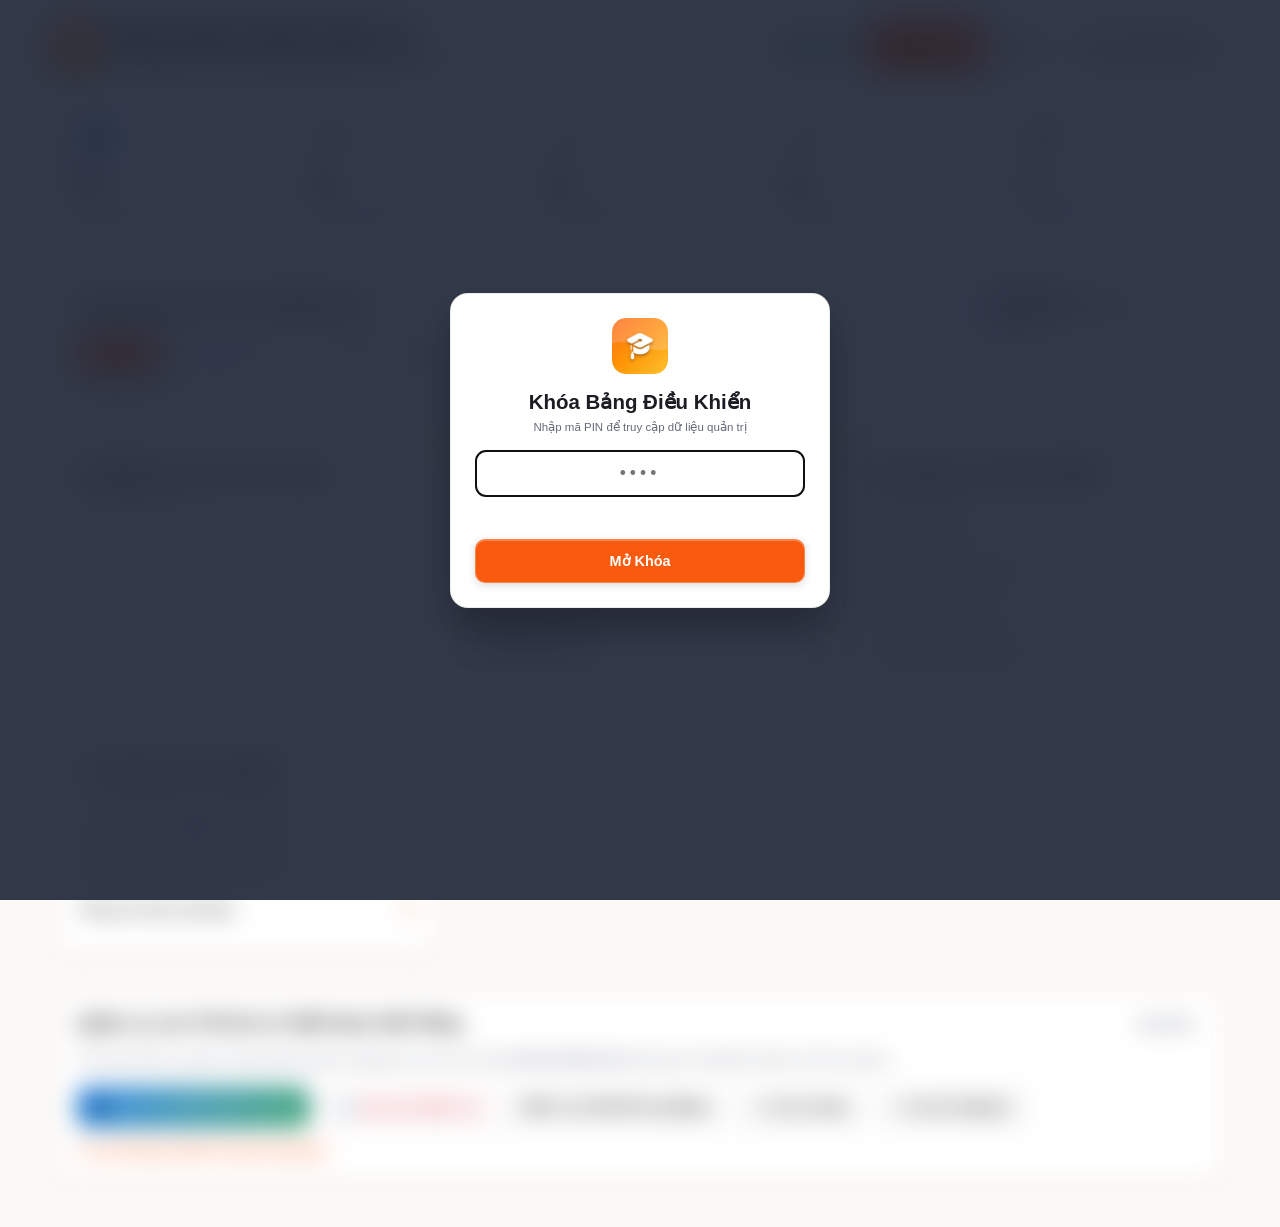
<file: admin.html>
<!DOCTYPE html>
<html lang="vi" data-theme="system">
<head>
  <meta charset="UTF-8">
  <meta name="viewport" content="width=device-width, initial-scale=1.0, viewport-fit=cover">
  <title>Quýtz - Bảng Điều Khiển Quản Trị & Phân Tích</title>
  
  <!-- Favicon -->
  <link rel="icon" type="image/png" href="assets/AppIcon.png">
  
  <!-- Stylesheets -->
  <link rel="stylesheet" href="css/design-tokens.css">
  <link rel="stylesheet" href="css/components.css">
  <link rel="stylesheet" href="css/layout.css">
  <link rel="stylesheet" href="css/views.css">

  <style>
    body {
      background: var(--bg-app);
      color: var(--text-primary);
      font-family: var(--font-family-system);
      margin: 0;
      padding: 0;
      min-height: 100vh;
    }

    .admin-container {
      max-width: 1200px;
      margin: 0 auto;
      padding: var(--space-6) var(--space-4);
    }

    .admin-header {
      display: flex;
      justify-content: space-between;
      align-items: center;
      margin-bottom: var(--space-6);
      flex-wrap: wrap;
      gap: var(--space-3);
    }

    .admin-title {
      display: flex;
      align-items: center;
      gap: var(--space-3);
    }

    .admin-title img {
      width: 44px;
      height: 44px;
      border-radius: var(--radius-md);
      box-shadow: 0 4px 12px rgba(0,0,0,0.1);
    }

    .admin-title h1 {
      font-size: var(--text-2xl);
      font-weight: 800;
      margin: 0;
      letter-spacing: -0.5px;
    }

    .admin-title p {
      margin: 2px 0 0 0;
      font-size: var(--text-sm);
      color: var(--text-secondary);
    }

    .admin-actions {
      display: flex;
      align-items: center;
      gap: var(--space-2);
    }

    .grid-cards {
      display: grid;
      grid-template-columns: repeat(auto-fit, minmax(210px, 1fr));
      gap: var(--space-4);
      margin-bottom: var(--space-6);
    }

    .metric-card {
      background: var(--bg-card);
      border: 1px solid var(--border-subtle);
      border-radius: var(--radius-lg);
      padding: var(--space-5);
      position: relative;
      overflow: hidden;
      box-shadow: var(--shadow-sm);
      transition: transform var(--transition-fast), box-shadow var(--transition-fast);
    }

    .metric-card:hover {
      transform: translateY(-2px);
      box-shadow: var(--shadow-md);
    }

    .metric-card .icon-badge {
      width: 40px;
      height: 40px;
      border-radius: var(--radius-md);
      display: flex;
      align-items: center;
      justify-content: center;
      font-size: 20px;
      margin-bottom: var(--space-3);
    }

    .metric-card .value {
      font-size: var(--text-3xl);
      font-weight: 800;
      line-height: 1.1;
      margin-bottom: var(--space-1);
    }

    .metric-card .label {
      font-size: var(--text-sm);
      color: var(--text-secondary);
      font-weight: 600;
    }

    .panel-section {
      background: var(--bg-card);
      border: 1px solid var(--border-subtle);
      border-radius: var(--radius-lg);
      padding: var(--space-5);
      margin-bottom: var(--space-6);
      box-shadow: var(--shadow-sm);
    }

    .panel-section h3 {
      font-size: var(--text-lg);
      font-weight: 700;
      margin: 0 0 var(--space-4) 0;
      display: flex;
      align-items: center;
      justify-content: space-between;
    }

    .breakdown-row {
      display: flex;
      justify-content: space-between;
      align-items: center;
      padding: var(--space-3) 0;
      border-bottom: 1px solid var(--border-subtle);
    }

    .breakdown-row:last-child {
      border-bottom: none;
    }

    .progress-bar-bg {
      height: 8px;
      background: var(--bg-subtle);
      border-radius: var(--radius-pill);
      overflow: hidden;
      margin-top: var(--space-2);
      flex: 1;
    }

    .progress-bar-fill {
      height: 100%;
      border-radius: var(--radius-pill);
      transition: width var(--transition-normal);
    }

    .location-pill {
      display: inline-flex;
      align-items: center;
      gap: 6px;
      padding: 4px 10px;
      border-radius: var(--radius-pill);
      background: var(--bg-subtle);
      font-size: var(--text-xs);
      font-weight: 600;
    }

    .status-badge {
      display: inline-flex;
      align-items: center;
      gap: 6px;
      padding: 4px 12px;
      border-radius: var(--radius-pill);
      font-size: var(--text-xs);
      font-weight: 700;
    }

    .status-badge.online {
      background: rgba(46, 158, 102, 0.15);
      color: var(--color-emerald-mint);
    }

    .status-badge.warning {
      background: rgba(224, 117, 51, 0.15);
      color: var(--color-sunset-orange);
    }

    .status-badge.error {
      background: rgba(214, 71, 82, 0.15);
      color: var(--color-coral-red);
    }

    .code-block {
      background: var(--bg-window);
      padding: var(--space-4);
      border-radius: var(--radius-md);
      font-family: var(--font-family-mono);
      font-size: var(--text-xs);
      overflow-x: auto;
      max-height: 260px;
      border: 1px solid var(--border-subtle);
    }

    /* Feedback Cards */
    .feedback-item {
      background: var(--bg-window);
      border: 1px solid var(--border-subtle);
      border-radius: var(--radius-md);
      padding: var(--space-4);
      margin-bottom: var(--space-3);
      transition: border-color var(--transition-fast), box-shadow var(--transition-fast);
    }

    .feedback-item:hover {
      border-color: var(--color-ocean-blue);
      box-shadow: var(--shadow-sm);
    }

    .feedback-item-header {
      display: flex;
      justify-content: space-between;
      align-items: flex-start;
      gap: 8px;
      flex-wrap: wrap;
      margin-bottom: 6px;
    }

    .feedback-category-badge {
      display: inline-flex;
      align-items: center;
      gap: 4px;
      padding: 3px 8px;
      border-radius: var(--radius-pill);
      font-size: 11px;
      font-weight: 700;
    }

    .feedback-category-badge.cat-bug {
      background: rgba(214, 71, 82, 0.15);
      color: var(--color-coral-red);
    }

    .feedback-category-badge.cat-feature {
      background: rgba(122, 92, 204, 0.15);
      color: var(--color-deep-purple);
    }

    .feedback-category-badge.cat-content {
      background: rgba(224, 117, 51, 0.15);
      color: var(--color-sunset-orange);
    }

    .feedback-category-badge.cat-general {
      background: rgba(31, 122, 232, 0.15);
      color: var(--color-ocean-blue);
    }

    .feedback-status-pill {
      font-size: 11px;
      padding: 2px 8px;
      border-radius: var(--radius-pill);
      font-weight: 700;
    }

    .feedback-status-pill.status-new {
      background: rgba(31, 122, 232, 0.15);
      color: var(--color-ocean-blue);
    }

    .feedback-status-pill.status-in_progress {
      background: rgba(224, 117, 51, 0.15);
      color: var(--color-sunset-orange);
    }

    .feedback-status-pill.status-resolved {
      background: rgba(46, 158, 102, 0.15);
      color: var(--color-emerald-mint);
    }

    .feedback-filter-btn {
      display: inline-flex;
      align-items: center;
      gap: 6px;
      padding: 6px 12px;
      border-radius: var(--radius-pill);
      font-size: var(--text-xs);
      font-weight: 600;
      border: 1px solid var(--border-subtle);
      background: var(--bg-card);
      color: var(--text-secondary);
      cursor: pointer;
      transition: all var(--transition-fast);
    }

    .feedback-filter-btn.active {
      background: var(--color-ocean-blue);
      color: #ffffff;
      border-color: var(--color-ocean-blue);
    }

    .feedback-filter-btn .count-pill {
      background: rgba(0, 0, 0, 0.08);
      padding: 1px 6px;
      border-radius: var(--radius-pill);
      font-size: 10px;
    }

    .feedback-filter-btn.active .count-pill {
      background: rgba(255, 255, 255, 0.25);
      color: #ffffff;
    }

    .pagination-bar {
      display: flex;
      justify-content: space-between;
      align-items: center;
      gap: var(--space-3);
      flex-wrap: wrap;
      margin-top: var(--space-4);
      padding-top: var(--space-3);
      border-top: 1px solid var(--border-subtle);
    }

    .pagination-controls {
      display: flex;
      align-items: center;
      gap: 4px;
    }

    .page-btn {
      padding: 5px 10px;
      font-size: var(--text-xs);
      font-weight: 600;
      border-radius: var(--radius-sm);
      border: 1px solid var(--border-subtle);
      background: var(--bg-card);
      color: var(--text-primary);
      cursor: pointer;
    }

    .page-btn:disabled {
      opacity: 0.4;
      cursor: not-allowed;
    }

    .group-accordion {
      background: var(--bg-window);
      border: 1px solid var(--border-subtle);
      border-radius: var(--radius-md);
      margin-bottom: var(--space-3);
      overflow: hidden;
    }

    .group-accordion summary {
      padding: 12px 16px;
      cursor: pointer;
      font-weight: 700;
      font-size: var(--text-sm);
      display: flex;
      align-items: center;
      justify-content: space-between;
      user-select: none;
      background: var(--bg-card);
    }

    .group-accordion summary:hover {
      background: var(--bg-subtle);
    }

    .group-content {
      padding: 12px;
      border-top: 1px solid var(--border-subtle);
    }

    /* Passcode Lock Overlay */
    .lock-overlay {
      position: fixed;
      top: 0;
      left: 0;
      right: 0;
      bottom: 0;
      background: rgba(15, 23, 42, 0.85);
      backdrop-filter: blur(16px);
      -webkit-backdrop-filter: blur(16px);
      display: flex;
      align-items: center;
      justify-content: center;
      z-index: 9999;
      padding: var(--space-4);
    }

    .lock-card {
      background: var(--bg-card);
      border: 1px solid var(--border-subtle);
      border-radius: var(--radius-xl);
      padding: var(--space-6);
      max-width: 380px;
      width: 100%;
      text-align: center;
      box-shadow: 0 20px 40px rgba(0,0,0,0.3);
    }

    .lock-card img {
      width: 56px;
      height: 56px;
      border-radius: var(--radius-lg);
      margin-bottom: var(--space-3);
    }

    .lock-card input {
      width: 100%;
      box-sizing: border-box;
      padding: 12px 16px;
      border-radius: var(--radius-md);
      border: 1px solid var(--border-subtle);
      background: var(--bg-window);
      color: var(--text-primary);
      font-size: var(--text-lg);
      text-align: center;
      letter-spacing: 4px;
      margin: var(--space-4) 0;
    }
  </style>
</head>
<body>
  <!-- Passcode Lock Overlay -->
  <div id="lock-screen" class="lock-overlay" style="display: none;">
    <div class="lock-card">
      <img src="assets/AppIcon.png" alt="QuizMaster Logo">
      <h2 id="lock-title" style="margin: 0 0 6px 0; font-size: var(--text-xl); font-weight: 800;">Khóa Bảng Điều Khiển</h2>
      <p id="lock-subtitle" style="margin: 0; font-size: var(--text-xs); color: var(--text-secondary);">Nhập mã PIN để truy cập dữ liệu quản trị</p>
      
      <form id="form-passcode">
        <input type="password" id="input-pin" placeholder="••••" autocomplete="current-password" autofocus maxlength="20" />
        <div id="pin-error" style="color: var(--color-coral-red); font-size: var(--text-xs); min-height: 18px; margin-bottom: 8px;"></div>
        <button type="submit" id="btn-unlock" class="btn btn-primary" style="width: 100%; padding: 12px; font-weight: 700;">
          Mở Khóa
        </button>
      </form>
    </div>
  </div>

  <div class="admin-container" id="admin-main-content" style="filter: blur(8px); pointer-events: none;">
    <!-- Header -->
    <header class="admin-header">
      <div class="admin-title">
        <img src="assets/AppIcon.png" alt="Quýtz Logo">
        <div>
          <h1>Bảng Điều Khiển Quản Trị</h1>
          <p>Dữ liệu phân tích người dùng & Quản lý phản hồi trực tiếp</p>
        </div>
      </div>
      <div class="admin-actions">
        <span id="sync-status" class="status-badge online">● Đang tải...</span>
        <button id="btn-refresh" class="btn btn-primary">
          <svg width="14" height="14" viewBox="0 0 24 24" fill="none" stroke="currentColor" stroke-width="2" style="margin-right: 4px;">
            <path d="M21.5 2v6h-6M21.34 15.57a10 10 0 1 1-.57-8.38l5.67-5.67"/>
          </svg>
          Làm mới
        </button>
        <button id="btn-lock-dashboard" class="btn btn-secondary" title="Khóa bảng điều khiển">
          Khóa
        </button>
        <a href="index.html" class="btn btn-secondary">
          Quay lại Ứng dụng
        </a>
      </div>
    </header>

    <!-- Top Key Metrics Cards -->
    <div class="grid-cards">
      <!-- Visitors -->
      <div class="metric-card">
        <div class="icon-badge" style="background: rgba(31, 122, 232, 0.15); color: var(--color-ocean-blue);">👥</div>
        <div class="value" id="val-visitors">0</div>
        <div class="label">Tổng Lượt Truy Cập</div>
      </div>

      <!-- Imported Docs -->
      <div class="metric-card">
        <div class="icon-badge" style="background: rgba(46, 158, 102, 0.15); color: var(--color-emerald-mint);">📄</div>
        <div class="value" id="val-documents">0</div>
        <div class="label">Tài Liệu Đã Nhập</div>
      </div>

      <!-- Exam Sessions -->
      <div class="metric-card">
        <div class="icon-badge" style="background: rgba(224, 117, 51, 0.15); color: var(--color-sunset-orange);">⏱️</div>
        <div class="value" id="val-exam-modes">0</div>
        <div class="label">Lượt Luyện Tập & Thi Thử</div>
      </div>

      <!-- AI Operations -->
      <div class="metric-card">
        <div class="icon-badge" style="background: rgba(122, 92, 204, 0.15); color: var(--color-deep-purple);">✨</div>
        <div class="value" id="val-ai-queries">0</div>
        <div class="label">Tương Tác Gemini AI</div>
      </div>

      <!-- Feedbacks -->
      <div class="metric-card">
        <div class="icon-badge" style="background: rgba(214, 71, 82, 0.15); color: var(--color-coral-red);">💬</div>
        <div class="value" id="val-feedbacks-total" style="color: var(--color-coral-red);">0</div>
        <div class="label">Phản Hồi & Báo Lỗi</div>
      </div>
    </div>

    <!-- User Feedback Management Section -->
    <div class="panel-section" id="feedback-section">
      <h3>
        <span>Phản Hồi & Báo Lỗi Từ Người Dùng</span>
        <div style="display: flex; align-items: center; gap: 8px;">
          <!-- View Mode Toggle -->
          <div class="segmented-control" style="font-size: 11px; padding: 2px;">
            <button class="segment-btn active" id="btn-mode-paged" style="padding: 4px 8px;">Phân trang</button>
            <button class="segment-btn" id="btn-mode-grouped" style="padding: 4px 8px;">Gom nhóm</button>
          </div>
          <span id="count-feedbacks-badge" style="font-size: var(--text-xs); color: var(--text-secondary); font-weight: 500;">0 phản hồi</span>
        </div>
      </h3>

      <!-- Feedback Filter & Search Controls -->
      <div style="display: flex; gap: var(--space-3); flex-wrap: wrap; align-items: center; justify-content: space-between; margin-bottom: var(--space-4);">
        <!-- Category Filter Buttons -->
        <div style="display: flex; gap: 6px; flex-wrap: wrap;" id="feedback-category-filters">
          <button class="feedback-filter-btn active" data-fb-cat="all">
            <span>Tất cả</span>
            <span class="count-pill" id="cnt-cat-all">0</span>
          </button>
          <button class="feedback-filter-btn" data-fb-cat="bug">
            <span>Báo lỗi hệ thống</span>
            <span class="count-pill" id="cnt-cat-bug">0</span>
          </button>
          <button class="feedback-filter-btn" data-fb-cat="feature">
            <span>Đề xuất tính năng</span>
            <span class="count-pill" id="cnt-cat-feature">0</span>
          </button>
          <button class="feedback-filter-btn" data-fb-cat="content">
            <span>Góp ý nội dung</span>
            <span class="count-pill" id="cnt-cat-content">0</span>
          </button>
          <button class="feedback-filter-btn" data-fb-cat="general">
            <span>Góp ý chung</span>
            <span class="count-pill" id="cnt-cat-general">0</span>
          </button>
        </div>

        <!-- Search Input -->
        <div style="flex: 1 1 200px; max-width: 320px;">
          <input type="text" id="input-search-feedback" placeholder="Tìm kiếm phản hồi, email..." style="width: 100%; box-sizing: border-box; padding: 6px 12px; border-radius: var(--radius-md); border: 1px solid var(--border-subtle); background: var(--bg-window); color: var(--text-primary); font-size: var(--text-xs);" />
        </div>
      </div>

      <!-- Feedback List Container -->
      <div id="feedback-list-container">
        <p style="color: var(--text-secondary); font-size: var(--text-sm);">Đang tải danh sách phản hồi...</p>
      </div>

      <!-- Pagination Container -->
      <div id="feedback-pagination-container" class="pagination-bar" style="display: none;">
        <div style="font-size: var(--text-xs); color: var(--text-secondary);">
          Hiển thị <span id="page-info-text">0-0 / 0</span>
        </div>

        <div class="pagination-controls">
          <button class="page-btn" id="btn-page-first" title="Trang đầu">«</button>
          <button class="page-btn" id="btn-page-prev" title="Trang trước">‹ Trước</button>
          <span id="page-current-indicator" style="font-size: var(--text-xs); font-weight: 700; padding: 0 6px;">1 / 1</span>
          <button class="page-btn" id="btn-page-next" title="Trang tiếp">Tiếp ›</button>
          <button class="page-btn" id="btn-page-last" title="Trang cuối">»</button>

          <select id="select-page-size" class="form-input" style="padding: 2px 6px; font-size: 11px; height: 26px; margin-left: 8px;">
            <option value="5">5 / trang</option>
            <option value="10">10 / trang</option>
            <option value="20">20 / trang</option>
          </select>
        </div>
      </div>
    </div>

    <!-- Detailed Breakdowns Grid -->
    <div style="display: grid; grid-template-columns: repeat(auto-fit, minmax(320px, 1fr)); gap: var(--space-4);">
      
      <!-- Locations & Geographics -->
      <div class="panel-section">
        <h3>
          <span>Địa Điểm & Khu Vực Truy Cập</span>
          <span id="count-locations" style="font-size: var(--text-xs); color: var(--text-secondary); font-weight: 500;">0 khu vực</span>
        </h3>
        <div id="locations-list">
          <p style="color: var(--text-secondary); font-size: var(--text-sm);">Chưa có dữ liệu vị trí...</p>
        </div>
      </div>

      <!-- Exam Modes Breakdown -->
      <div class="panel-section">
        <h3>
          <span>Chế Độ Học & Thi Thử</span>
        </h3>
        <div id="exam-modes-list">
          <div class="breakdown-row">
            <div>
              <strong>Luyện tập tức thì</strong>
              <div class="progress-bar-bg"><div id="bar-practice" class="progress-bar-fill" style="width: 0%; background: var(--color-ocean-blue);"></div></div>
            </div>
            <span id="val-practice" style="font-weight: 700;">0</span>
          </div>
          <div class="breakdown-row">
            <div>
              <strong>Thi thử bấm giờ</strong>
              <div class="progress-bar-bg"><div id="bar-exam" class="progress-bar-fill" style="width: 0%; background: var(--color-coral-red);"></div></div>
            </div>
            <span id="val-exam" style="font-weight: 700;">0</span>
          </div>
          <div class="breakdown-row">
            <div>
              <strong>Thẻ ghi nhớ 3D</strong>
              <div class="progress-bar-bg"><div id="bar-flashcard" class="progress-bar-fill" style="width: 0%; background: var(--color-deep-purple);"></div></div>
            </div>
            <span id="val-flashcard" style="font-weight: 700;">0</span>
          </div>
        </div>
      </div>

      <!-- Document Types Breakdown -->
      <div class="panel-section">
        <h3>
          <span>Định Dạng Tài Liệu Đã Nhập</span>
        </h3>
        <div id="doc-types-list">
          <div class="breakdown-row">
            <span>Tệp PDF (.pdf)</span>
            <strong id="val-doc-pdf">0</strong>
          </div>
          <div class="breakdown-row">
            <span>Tệp Word Docx (.docx)</span>
            <strong id="val-doc-docx">0</strong>
          </div>
          <div class="breakdown-row">
            <span>Văn bản thuần (.txt)</span>
            <strong id="val-doc-txt">0</strong>
          </div>
          <div class="breakdown-row">
            <span>Gói Quýtz JSON (.json)</span>
            <strong id="val-doc-json">0</strong>
          </div>
        </div>
      </div>

      <!-- AI & Exports Breakdown -->
      <div class="panel-section">
        <h3>
          <span>Tính Năng AI & Xuất Tệp</span>
        </h3>
        <div class="breakdown-row">
          <span>Câu hỏi trắc nghiệm tạo bởi AI</span>
          <strong id="val-ai-questions" style="color: var(--color-emerald-mint);">0</strong>
        </div>
        <div class="breakdown-row">
          <span>Giải thích chi tiết (Ask Gemini)</span>
          <strong id="val-ai-explains" style="color: var(--color-deep-purple);">0</strong>
        </div>
        <div class="breakdown-row">
          <span>Tổng số lượt xuất tệp</span>
          <strong id="val-exports-total" style="color: var(--color-sunset-orange);">0</strong>
        </div>
      </div>

    </div>

    <!-- Gist Management & System Diagnostics -->
    <div class="panel-section" style="margin-top: var(--space-4);">
      <h3>
        <span>Quản Lý Lưu Trữ Gist & Chẩn Đoán Hệ Thống</span>
        <span id="last-updated-text" style="font-size: var(--text-xs); color: var(--text-secondary);">Cập nhật: --</span>
      </h3>

      <div style="font-size: var(--text-sm); color: var(--text-secondary); margin-bottom: var(--space-4); line-height: 1.6;">
        Toàn bộ số liệu và phản hồi người dùng được tự động lưu trữ an toàn trong <strong>Private GitHub Gist</strong> thông qua Cloudflare Worker (0 Git Commits).
      </div>

      <!-- Quick Action Buttons -->
      <div style="display: flex; gap: var(--space-3); flex-wrap: wrap; align-items: center; margin-bottom: var(--space-4);">
        <button id="btn-create-gist" class="btn btn-primary" style="background: linear-gradient(135deg, #1f7ae8, #2e9e66);">
          ➕ Tạo Gist Mới (Khởi tạo lại)
        </button>
        <button id="btn-delete-gist" class="btn btn-secondary" style="color: var(--color-coral-red); border-color: rgba(214, 71, 82, 0.4);">
          🗑️ Xóa Gist Hiện Tại
        </button>
        <a id="link-view-gist" href="#" target="_blank" class="btn btn-secondary" style="display: none;">
          Mở Private Gist trên GitHub ↗
        </a>
        <button id="btn-run-diagnostics" class="btn btn-secondary">
          Kiểm Tra Kết Nối Cloudflare
        </button>
        <button id="btn-simulate-event" class="btn btn-secondary">
          +1 Test Visitor
        </button>
        <button id="btn-simulate-feedback" class="btn btn-secondary">
          +1 Test Feedback
        </button>
      </div>

      <div id="diagnostics-result" style="display: none; margin-top: var(--space-4); background: var(--bg-window); padding: var(--space-4); border-radius: var(--radius-md); border: 1px solid var(--border-subtle);">
        <h4 style="margin: 0 0 8px 0; font-size: var(--text-sm);">Kết Quả Kiểm Tra Endpoint:</h4>
        <pre id="diagnostics-log" style="font-family: var(--font-family-mono); font-size: var(--text-xs); margin: 0; white-space: pre-wrap; word-break: break-all;"></pre>
      </div>

      <!-- Advanced Gist / Raw Viewer Collapsibles -->
      <div style="margin-top: var(--space-4); display: flex; flex-direction: column; gap: var(--space-2);">
        <details>
          <summary style="cursor: pointer; font-weight: 600; font-size: var(--text-sm); color: var(--color-ocean-blue);">
            Xem Dữ Liệu JSON Thô (Gist Payload)
          </summary>
          <pre id="raw-json-viewer" class="code-block" style="margin-top: var(--space-3);">Đang tải dữ liệu...</pre>
        </details>
      </div>
    </div>

  </div>

  <script type="module">
    import { APP_CONFIG } from "./js/config.js";

    // --- SECURITY & ACCESS LAYER ---
    const lockScreen = document.getElementById("lock-screen");
    const mainContent = document.getElementById("admin-main-content");
    const formPasscode = document.getElementById("form-passcode");
    const inputPin = document.getElementById("input-pin");
    const pinError = document.getElementById("pin-error");
    const btnLock = document.getElementById("btn-lock-dashboard");

    const _AUTH_HASH = "65d3662abadec632cdea02114ccaae44e5899b029a88a87ee0d1f6b45b43749f";
    const _SALT = "QM_SEC_AUTH_V1";

    let loadedFeedbacks = [];
    let currentCategoryFilter = "all";
    let currentSearchTerm = "";
    let currentViewMode = "paged"; // "paged" | "grouped"
    let currentPage = 1;
    let pageSize = 5;

    async function hashInput(str) {
      const buffer = new TextEncoder().encode(str + ":" + _SALT);
      const hashBuf = await crypto.subtle.digest("SHA-256", buffer);
      return Array.from(new Uint8Array(hashBuf)).map(b => b.toString(16).padStart(2, "0")).join("");
    }

    function checkAuth() {
      const isAuth = sessionStorage.getItem("qm_admin_auth") === "true";

      if (isAuth) {
        lockScreen.style.display = "none";
        mainContent.style.filter = "none";
        mainContent.style.pointerEvents = "auto";
        fetchTelemetryData();
      } else {
        lockScreen.style.display = "flex";
        mainContent.style.filter = "blur(12px)";
        mainContent.style.pointerEvents = "none";
        setTimeout(() => inputPin.focus(), 100);
      }
    }

    formPasscode.onsubmit = async (e) => {
      e.preventDefault();
      const entered = inputPin.value.trim();
      if (!entered) return;

      const enteredHash = await hashInput(entered);

      if (enteredHash === _AUTH_HASH) {
        sessionStorage.setItem("qm_admin_auth", "true");
        inputPin.value = "";
        pinError.textContent = "";
        checkAuth();
      } else {
        pinError.textContent = "✕ Mã PIN không chính xác. Quyền truy cập bị từ chối.";
        inputPin.value = "";
        inputPin.focus();
      }
    };

    btnLock.onclick = () => {
      sessionStorage.removeItem("qm_admin_auth");
      checkAuth();
    };

    const elements = {
      status: document.getElementById("sync-status"),
      btnRefresh: document.getElementById("btn-refresh"),
      btnCreateGist: document.getElementById("btn-create-gist"),
      btnDeleteGist: document.getElementById("btn-delete-gist"),
      btnSimulate: document.getElementById("btn-simulate-event"),
      btnSimulateFeedback: document.getElementById("btn-simulate-feedback"),
      linkViewGist: document.getElementById("link-view-gist"),
      
      valVisitors: document.getElementById("val-visitors"),
      valDocuments: document.getElementById("val-documents"),
      valExamModes: document.getElementById("val-exam-modes"),
      valAiQueries: document.getElementById("val-ai-queries"),
      valFeedbacksTotal: document.getElementById("val-feedbacks-total"),
      
      // Feedback UI
      countFeedbacksBadge: document.getElementById("count-feedbacks-badge"),
      feedbackListContainer: document.getElementById("feedback-list-container"),
      feedbackPaginationContainer: document.getElementById("feedback-pagination-container"),
      inputSearchFeedback: document.getElementById("input-search-feedback"),
      btnModePaged: document.getElementById("btn-mode-paged"),
      btnModeGrouped: document.getElementById("btn-mode-grouped"),
      
      // Category Counters
      cntCatAll: document.getElementById("cnt-cat-all"),
      cntCatBug: document.getElementById("cnt-cat-bug"),
      cntCatFeature: document.getElementById("cnt-cat-feature"),
      cntCatContent: document.getElementById("cnt-cat-content"),
      cntCatGeneral: document.getElementById("cnt-cat-general"),

      // Pagination elements
      pageInfoText: document.getElementById("page-info-text"),
      pageCurrentIndicator: document.getElementById("page-current-indicator"),
      btnPageFirst: document.getElementById("btn-page-first"),
      btnPagePrev: document.getElementById("btn-page-prev"),
      btnPageNext: document.getElementById("btn-page-next"),
      btnPageLast: document.getElementById("btn-page-last"),
      selectPageSize: document.getElementById("select-page-size"),

      // Locations
      locationsList: document.getElementById("locations-list"),
      countLocations: document.getElementById("count-locations"),

      // Modes
      valPractice: document.getElementById("val-practice"),
      valExam: document.getElementById("val-exam"),
      valFlashcard: document.getElementById("val-flashcard"),
      barPractice: document.getElementById("bar-practice"),
      barExam: document.getElementById("bar-exam"),
      barFlashcard: document.getElementById("bar-flashcard"),

      // Docs
      valDocPdf: document.getElementById("val-doc-pdf"),
      valDocDocx: document.getElementById("val-doc-docx"),
      valDocTxt: document.getElementById("val-doc-txt"),
      valDocJson: document.getElementById("val-doc-json"),

      // AI & Export
      valAiQuestions: document.getElementById("val-ai-questions"),
      valAiExplains: document.getElementById("val-ai-explains"),
      valExportsTotal: document.getElementById("val-exports-total"),
      lastUpdatedText: document.getElementById("last-updated-text"),
      rawJsonViewer: document.getElementById("raw-json-viewer")
    };

    function getDefaultStats() {
      return {
        total_visitors: 0,
        last_updated: new Date().toISOString(),
        locations: {},
        imported_documents: { total: 0, pdf: 0, docx: 0, txt: 0, json: 0 },
        exam_modes: { practice: 0, exam: 0, flashcard: 0 },
        ai_features: { total_queries: 0, questions_generated: 0, explanations_asked: 0 },
        exports: { total: 0, json: 0, gift: 0, anki: 0, pdf: 0 }
      };
    }

    // --- CREATE NEW GIST ACTION ---
    elements.btnCreateGist.onclick = async () => {
      if (!confirm("Bạn có chắc chắn muốn tạo một Private Gist mới?\n\nGist mới sẽ được tạo trên tài khoản GitHub của bạn với số liệu ban đầu sạch (0 lượt truy cập & danh sách phản hồi trống).")) {
        return;
      }

      elements.btnCreateGist.disabled = true;
      elements.btnCreateGist.textContent = "⏳ Đang tạo Gist mới...";
      const endpoint = APP_CONFIG.telemetryUrl || "/api/telemetry";

      try {
        const res = await fetch(endpoint, {
          method: "POST",
          headers: { "Content-Type": "application/json" },
          body: JSON.stringify({
            type: "admin_gist_action",
            action: "create_new_gist"
          })
        });

        const resData = await res.json();
        if (resData.success) {
          alert(`✓ Đã tạo thành công Private Gist mới!\nGist ID: ${resData.gistId}`);
          await fetchTelemetryData();
        } else {
          alert(`✕ Lỗi: ${resData.error || "Không thể tạo Gist"}`);
        }
      } catch (e) {
        alert(`✕ Lỗi kết nối: ${e.message}`);
      }

      elements.btnCreateGist.disabled = false;
      elements.btnCreateGist.textContent = "➕ Tạo Gist Mới (Khởi tạo lại)";
    };

    // --- DELETE CURRENT GIST ACTION ---
    elements.btnDeleteGist.onclick = async () => {
      if (!confirm("⚠️ CẢNH BÁO: Thao tác này sẽ xóa Gist lưu trữ hiện tại trên GitHub và tự động tạo một Gist mới tinh.\n\nBạn có chắc chắn muốn tiếp tục?")) {
        return;
      }

      elements.btnDeleteGist.disabled = true;
      elements.btnDeleteGist.textContent = "⏳ Đang xóa Gist...";
      const endpoint = APP_CONFIG.telemetryUrl || "/api/telemetry";

      try {
        const res = await fetch(endpoint, {
          method: "POST",
          headers: { "Content-Type": "application/json" },
          body: JSON.stringify({
            type: "admin_gist_action",
            action: "delete_gist"
          })
        });

        const resData = await res.json();
        if (resData.success) {
          alert(`✓ Đã xóa Gist cũ và khởi tạo Gist mới sạch!\nGist ID: ${resData.gistId}`);
          await fetchTelemetryData();
        } else {
          alert(`✕ Lỗi: ${resData.error || "Không thể xóa Gist"}`);
        }
      } catch (e) {
        alert(`✕ Lỗi kết nối: ${e.message}`);
      }

      elements.btnDeleteGist.disabled = false;
      elements.btnDeleteGist.textContent = "🗑️ Xóa Gist Hiện Tại";
    };

    // Simulate Telemetry Event
    elements.btnSimulate.onclick = async () => {
      elements.btnSimulate.disabled = true;
      elements.btnSimulate.textContent = "⏳ Đang ghi nhận...";
      const endpoint = APP_CONFIG.telemetryUrl || "/api/telemetry";

      try {
        const res = await fetch(endpoint, {
          method: "POST",
          headers: { "Content-Type": "application/json" },
          body: JSON.stringify({
            visitors: 1,
            exam_modes: { practice: 1 },
            locations: { "Vietnam": 1 }
          })
        });

        const resData = await res.json();
        if (resData.success) {
          alert("✓ Đã gửi sự kiện thử nghiệm thành công!");
        } else if (resData.error || resData.warning) {
          alert(`⚠️ Máy chủ báo: ${resData.error || resData.warning}`);
        }
      } catch (e) {
        alert(`✕ Lỗi kết nối: ${e.message}`);
      }

      elements.btnSimulate.disabled = false;
      elements.btnSimulate.textContent = "+1 Test Visitor";
      await fetchTelemetryData();
    };

    // Simulate Feedback Event
    elements.btnSimulateFeedback.onclick = async () => {
      elements.btnSimulateFeedback.disabled = true;
      elements.btnSimulateFeedback.textContent = "⏳ Đang gửi phản hồi mẫu...";
      const endpoint = APP_CONFIG.telemetryUrl || "/api/telemetry";

      try {
        const res = await fetch(endpoint, {
          method: "POST",
          headers: { "Content-Type": "application/json" },
          body: JSON.stringify({
            type: "feedback",
            feedback: {
              sectionId: "bug",
              subCategory: "Nhập tài liệu & Quét tệp",
              title: "Thử nghiệm lỗi nhận diện câu hỏi PDF",
              message: "Đây là phản hồi mẫu tự động được tạo từ trang quản trị để kiểm tra hệ thống nhận phản hồi và nhật ký lỗi.",
              contact: "test_admin@quizmaster.local",
              logs: "[18:45:00] [INFO] Bắt đầu quét tệp đề cương.pdf\n[18:45:02] [ERROR] Gemini API response parsing error: Unexpected token at pos 42",
              systemInfo: {
                appVersion: "1.2.0",
                platform: navigator.platform,
                screenResolution: `${window.screen.width}x${window.screen.height}`,
                hasCustomApiKey: true
              }
            }
          })
        });

        const resData = await res.json();
        if (resData.success) {
          alert("✓ Đã gửi phản hồi mẫu thành công vào hệ thống!");
        } else {
          alert(`⚠️ Kết quả: ${resData.error || resData.warning || "Không rõ"}`);
        }
      } catch (e) {
        alert(`✕ Lỗi kết nối: ${e.message}`);
      }

      elements.btnSimulateFeedback.disabled = false;
      elements.btnSimulateFeedback.textContent = "+1 Test Feedback";
      await fetchTelemetryData();
    };

    // Diagnostics Tool
    const btnDiag = document.getElementById("btn-run-diagnostics");
    const diagBox = document.getElementById("diagnostics-result");
    const diagLog = document.getElementById("diagnostics-log");

    btnDiag.onclick = async () => {
      btnDiag.disabled = true;
      btnDiag.textContent = "⏳ Đang kiểm tra...";
      diagBox.style.display = "block";
      const endpoint = APP_CONFIG.telemetryUrl || "/api/telemetry";
      diagLog.textContent = `Bắt đầu kiểm tra endpoint ${endpoint}...\n`;

      try {
        // Test GET
        diagLog.textContent += `\n[1] Kiểm tra GET ${endpoint}:\n`;
        const getRes = await fetch(`${endpoint}?_t=${Date.now()}`);
        diagLog.textContent += `  Status: HTTP ${getRes.status} (${getRes.statusText})\n`;
        const getText = await getRes.text();
        diagLog.textContent += `  Response: ${getText.substring(0, 300)}\n`;

        // Test POST
        diagLog.textContent += `\n[2] Kiểm tra POST ${endpoint} (Gửi test payload):\n`;
        const postRes = await fetch(endpoint, {
          method: "POST",
          headers: { "Content-Type": "application/json" },
          body: JSON.stringify({ visitors: 1 })
        });
        diagLog.textContent += `  Status: HTTP ${postRes.status} (${postRes.statusText})\n`;
        const postText = await postRes.text();
        diagLog.textContent += `  Response: ${postText.substring(0, 300)}\n`;

        if (getText.includes("Chưa cấu hình GITHUB_TOKEN")) {
          diagLog.textContent += "\n⚠️ KẾT QUẢ: Worker đang hoạt động, nhưng bạn chưa thêm biến GITHUB_TOKEN vào Worker Settings > Variables and secrets.";
        } else if (postRes.ok) {
          diagLog.textContent += "\n✅ KẾT QUẢ: Worker hoạt động 100% hoàn hảo! Đã kết nối và cập nhật Gist thành công.";
        }
      } catch (e) {
        diagLog.textContent += `\n❌ Lỗi Exception: ${e.message}\n`;
      }

      btnDiag.disabled = false;
      btnDiag.textContent = "Kiểm Tra Kết Nối Cloudflare";
    };

    async function fetchTelemetryData() {
      elements.status.className = "status-badge";
      elements.status.style.background = "rgba(31, 122, 232, 0.15)";
      elements.status.style.color = "var(--color-ocean-blue)";
      elements.status.textContent = "● Đang tải...";

      const endpoint = APP_CONFIG.telemetryUrl || "/api/telemetry";

      try {
        const res = await fetch(`${endpoint}?_t=${Date.now()}`);
        if (res.ok) {
          const data = await res.json();
          if (data.isConfigured) {
            elements.status.className = "status-badge online";
            elements.status.textContent = `● Đã kết nối (Cloudflare Worker Live)`;
            if (data.gistId) {
              elements.linkViewGist.href = `https://gist.github.com/${data.gistId}`;
              elements.linkViewGist.style.display = "inline-flex";
            }
            loadedFeedbacks = data.feedbacks || data.stats?.feedbacks || [];

            // If feedbacks is empty, fallback to reading Gist directly
            if ((!loadedFeedbacks || loadedFeedbacks.length === 0) && data.gistId) {
              try {
                const gistRes = await fetch(`https://api.github.com/gists/${data.gistId}?_t=${Date.now()}`, {
                  headers: { "Accept": "application/vnd.github.v3+json" }
                });
                if (gistRes.ok) {
                  const gistData = await gistRes.json();
                  if (gistData.files && gistData.files["feedback.json"] && gistData.files["feedback.json"].content) {
                    try {
                      loadedFeedbacks = JSON.parse(gistData.files["feedback.json"].content);
                    } catch {}
                  } else if (gistData.files && gistData.files["telemetry.json"] && gistData.files["telemetry.json"].content) {
                    try {
                      const tel = JSON.parse(gistData.files["telemetry.json"].content);
                      if (tel.feedbacks && Array.isArray(tel.feedbacks)) {
                        loadedFeedbacks = tel.feedbacks;
                      }
                    } catch {}
                  }
                }
              } catch (e) {
                console.warn("Direct gist feedback fetch:", e);
              }
            }

            renderDashboard(data.stats || {});
            renderFeedbacks();
            return;
          } else if (data.error) {
            elements.status.className = "status-badge warning";
            elements.status.textContent = "⚠️ Cần gán GITHUB_TOKEN vào Worker";
            elements.rawJsonViewer.textContent = data.error;
            loadedFeedbacks = data.feedbacks || data.stats?.feedbacks || [];
            renderDashboard(data.stats || getDefaultStats());
            renderFeedbacks();
            return;
          }
        }
      } catch (e) {
        console.error("Worker fetch failed", e);
      }

      elements.status.className = "status-badge error";
      elements.status.textContent = "✕ Chưa kết nối Endpoint";
      elements.rawJsonViewer.textContent = `Không thể kết nối ${endpoint}.`;
      loadedFeedbacks = [];
      renderDashboard(getDefaultStats());
      renderFeedbacks();
    }

    function renderDashboard(stats) {
      // Visitors
      elements.valVisitors.textContent = (stats.total_visitors || 0).toLocaleString();

      // Feedbacks
      elements.valFeedbacksTotal.textContent = (loadedFeedbacks.length || 0).toLocaleString();

      // Documents
      const docs = stats.imported_documents || {};
      elements.valDocuments.textContent = (docs.total || 0).toLocaleString();
      elements.valDocPdf.textContent = (docs.pdf || 0).toLocaleString();
      elements.valDocDocx.textContent = (docs.docx || 0).toLocaleString();
      elements.valDocTxt.textContent = (docs.txt || 0).toLocaleString();
      elements.valDocJson.textContent = (docs.json || 0).toLocaleString();

      // Exam Modes
      const modes = stats.exam_modes || {};
      const totalModes = (modes.practice || 0) + (modes.exam || 0) + (modes.flashcard || 0);
      elements.valExamModes.textContent = totalModes.toLocaleString();
      elements.valPractice.textContent = (modes.practice || 0).toLocaleString();
      elements.valExam.textContent = (modes.exam || 0).toLocaleString();
      elements.valFlashcard.textContent = (modes.flashcard || 0).toLocaleString();

      const pctPractice = totalModes ? Math.round(((modes.practice || 0) / totalModes) * 100) : 0;
      const pctExam = totalModes ? Math.round(((modes.exam || 0) / totalModes) * 100) : 0;
      const pctFlashcard = totalModes ? Math.round(((modes.flashcard || 0) / totalModes) * 100) : 0;

      elements.barPractice.style.width = `${pctPractice}%`;
      elements.barExam.style.width = `${pctExam}%`;
      elements.barFlashcard.style.width = `${pctFlashcard}%`;

      // AI & Exports
      const ai = stats.ai_features || {};
      elements.valAiQueries.textContent = (ai.total_queries || 0).toLocaleString();
      elements.valAiQuestions.textContent = (ai.questions_generated || 0).toLocaleString();
      elements.valAiExplains.textContent = (ai.explanations_asked || 0).toLocaleString();

      const exports = stats.exports || {};
      elements.valExportsTotal.textContent = (exports.total || 0).toLocaleString();

      // Locations
      const locs = stats.locations || {};
      const locEntries = Object.entries(locs).sort((a, b) => b[1] - a[1]);
      elements.countLocations.textContent = `${locEntries.length} khu vực`;

      if (locEntries.length === 0) {
        elements.locationsList.innerHTML = `<p style="color: var(--text-secondary); font-size: var(--text-sm);">Chưa có dữ liệu vị trí...</p>`;
      } else {
        const totalLocVisits = locEntries.reduce((sum, [, val]) => sum + val, 0) || 1;
        elements.locationsList.innerHTML = locEntries.map(([loc, count]) => {
          const pct = Math.round((count / totalLocVisits) * 100);
          return `
            <div class="breakdown-row">
              <div style="flex: 1; margin-right: 12px;">
                <div style="display: flex; justify-content: space-between; align-items: center;">
                  <span class="location-pill">📍 ${escapeHtml(loc)}</span>
                  <span style="font-size: var(--text-xs); color: var(--text-secondary);">${pct}%</span>
                </div>
                <div class="progress-bar-bg">
                  <div class="progress-bar-fill" style="width: ${pct}%; background: var(--color-cyan-teal);"></div>
                </div>
              </div>
              <span style="font-weight: 700; min-width: 40px; text-align: right;">${count.toLocaleString()}</span>
            </div>
          `;
        }).join("");
      }

      // Last updated
      if (stats.last_updated) {
        try {
          const d = new Date(stats.last_updated);
          elements.lastUpdatedText.textContent = `Cập nhật: ${d.toLocaleString("vi-VN")}`;
        } catch {
          elements.lastUpdatedText.textContent = `Cập nhật: ${stats.last_updated}`;
        }
      }

      // Raw JSON
      elements.rawJsonViewer.textContent = JSON.stringify({ stats, feedbacks_count: loadedFeedbacks.length }, null, 2);
    }

    // --- FEEDBACK LIST RENDERING & ACTIONS ---
    const SECTION_LABELS = {
      bug: "Báo lỗi hệ thống",
      feature: "Đề xuất tính năng",
      content: "Góp ý nội dung",
      general: "Góp ý chung"
    };

    const STATUS_LABELS = {
      new: "Mới",
      in_progress: "Đang xử lý",
      resolved: "Đã giải quyết"
    };

    function updateCategoryCounters() {
      const allCount = loadedFeedbacks.length;
      const bugCount = loadedFeedbacks.filter(f => f.sectionId === "bug").length;
      const featureCount = loadedFeedbacks.filter(f => f.sectionId === "feature").length;
      const contentCount = loadedFeedbacks.filter(f => f.sectionId === "content").length;
      const generalCount = loadedFeedbacks.filter(f => f.sectionId === "general").length;

      if (elements.cntCatAll) elements.cntCatAll.textContent = allCount;
      if (elements.cntCatBug) elements.cntCatBug.textContent = bugCount;
      if (elements.cntCatFeature) elements.cntCatFeature.textContent = featureCount;
      if (elements.cntCatContent) elements.cntCatContent.textContent = contentCount;
      if (elements.cntCatGeneral) elements.cntCatGeneral.textContent = generalCount;
    }

    function renderFeedbackCard(item) {
      const catClass = `cat-${item.sectionId || 'general'}`;
      const catLabel = SECTION_LABELS[item.sectionId] || "Phản hồi";
      const statusClass = `status-${item.status || 'new'}`;
      const statusLabel = STATUS_LABELS[item.status] || "Mới";
      
      let dateFormatted = item.timestamp || "--";
      try {
        dateFormatted = new Date(item.timestamp).toLocaleString("vi-VN");
      } catch {}

      const hasLogs = Boolean(item.logs);
      const cleanMessage = (item.message || '').trim();

      return `
        <div class="feedback-item" id="fb-card-${item.id}">
          <div class="feedback-item-header">
            <div style="display: flex; align-items: center; gap: 8px; flex-wrap: wrap;">
              <span class="feedback-category-badge ${catClass}">${catLabel}</span>
              ${item.subCategory ? `<span style="font-size: 11px; font-weight: 600; color: var(--text-secondary); background: var(--bg-subtle); padding: 2px 8px; border-radius: var(--radius-pill);">${escapeHtml(item.subCategory)}</span>` : ''}
              <span class="feedback-status-pill ${statusClass}">${statusLabel}</span>
            </div>
            <div style="font-size: 11px; color: var(--text-secondary); display: flex; align-items: center; gap: 6px;">
              ${item.country ? `<span class="location-pill" style="padding: 2px 6px;">📍 ${escapeHtml(item.country)}</span>` : ''}
              <span>${dateFormatted}</span>
            </div>
          </div>

          <div style="font-size: var(--text-sm); font-weight: 700; color: var(--text-primary); margin-bottom: 4px;">
            ${escapeHtml(item.title || '(Không có tiêu đề)')}
          </div>

          <div style="font-size: var(--text-xs); line-height: 1.6; color: var(--text-primary); white-space: pre-wrap; word-break: break-word; margin-bottom: 6px;">${escapeHtml(cleanMessage)}</div>

          ${item.contact ? `
            <div style="font-size: 11px; color: var(--text-secondary); margin-bottom: 6px;">
              <strong>Người gửi:</strong> ${escapeHtml(item.contact)}
            </div>
          ` : ''}

          ${hasLogs ? `
            <details style="margin-top: 6px; background: var(--bg-card); border: 1px solid var(--border-subtle); border-radius: var(--radius-sm); padding: 6px 10px;">
              <summary style="font-size: 11px; color: var(--color-ocean-blue); font-weight: 600; cursor: pointer; display: flex; justify-content: space-between; align-items: center;">
                <span>🔍 Nhật Ký Chẩn Đoán (Logs đính kèm)</span>
              </summary>
              <div style="margin-top: 6px;">
                <button class="btn btn-secondary btn-copy-logs" data-log-id="${item.id}" style="padding: 3px 8px; font-size: 10px; margin-bottom: 4px;">
                  📋 Sao chép Logs
                </button>
                <pre id="log-content-${item.id}" style="margin: 0; font-family: var(--font-family-mono); font-size: 11px; background: var(--bg-window); padding: 6px 8px; border-radius: 4px; max-height: 160px; overflow: auto; white-space: pre-wrap; word-break: break-all; color: var(--text-secondary);">${escapeHtml(typeof item.logs === 'object' ? JSON.stringify(item.logs, null, 2) : item.logs)}</pre>
              </div>
            </details>
          ` : ''}

          <!-- Card Actions -->
          <div style="display: flex; justify-content: flex-end; align-items: center; gap: 8px; margin-top: 8px; padding-top: 6px; border-top: 1px solid var(--border-subtle); flex-wrap: wrap;">
            <div style="display: flex; align-items: center; gap: 4px;">
              <span style="font-size: 11px; color: var(--text-secondary);">Trạng thái:</span>
              <select class="form-input select-status" data-id="${item.id}" style="padding: 2px 6px; font-size: 11px; height: 24px;">
                <option value="new" ${item.status === 'new' ? 'selected' : ''}>Mới</option>
                <option value="in_progress" ${item.status === 'in_progress' ? 'selected' : ''}>Đang xử lý</option>
                <option value="resolved" ${item.status === 'resolved' ? 'selected' : ''}>Đã giải quyết</option>
              </select>
            </div>

            <button class="btn btn-ghost btn-delete-feedback" data-id="${item.id}" style="padding: 2px 6px; font-size: 11px; color: var(--color-coral-red);">
              Xóa
            </button>
          </div>
        </div>
      `;
    }

    function renderFeedbacks() {
      updateCategoryCounters();
      elements.countFeedbacksBadge.textContent = `${loadedFeedbacks.length} phản hồi`;
      elements.valFeedbacksTotal.textContent = (loadedFeedbacks.length || 0).toLocaleString();

      let filtered = [...loadedFeedbacks];

      // Category filter
      if (currentCategoryFilter !== "all") {
        filtered = filtered.filter(f => f.sectionId === currentCategoryFilter);
      }

      // Search term filter
      if (currentSearchTerm) {
        const q = currentSearchTerm.toLowerCase();
        filtered = filtered.filter(f => 
          (f.title && f.title.toLowerCase().includes(q)) ||
          (f.message && f.message.toLowerCase().includes(q)) ||
          (f.contact && f.contact.toLowerCase().includes(q)) ||
          (f.subCategory && f.subCategory.toLowerCase().includes(q))
        );
      }

      if (filtered.length === 0) {
        elements.feedbackPaginationContainer.style.display = "none";
        elements.feedbackListContainer.innerHTML = `
          <div style="text-align: center; padding: var(--space-6) var(--space-4); color: var(--text-secondary);">
            <div style="font-size: 28px; margin-bottom: 6px;">💬</div>
            <div style="font-weight: 600; font-size: var(--text-sm);">Không có phản hồi nào trong bộ lọc này.</div>
          </div>
        `;
        return;
      }

      // --- GROUPED VIEW MODE ---
      if (currentViewMode === "grouped") {
        elements.feedbackPaginationContainer.style.display = "none";
        
        const sections = [
          { id: "bug", title: "Báo lỗi hệ thống", color: "var(--color-coral-red)" },
          { id: "feature", title: "Đề xuất tính năng", color: "var(--color-deep-purple)" },
          { id: "content", title: "Góp ý nội dung", color: "var(--color-sunset-orange)" },
          { id: "general", title: "Góp ý chung", color: "var(--color-ocean-blue)" }
        ];

        let html = "";
        sections.forEach(sec => {
          const secItems = filtered.filter(f => f.sectionId === sec.id);
          if (secItems.length === 0 && currentCategoryFilter !== "all" && currentCategoryFilter !== sec.id) {
            return;
          }

          html += `
            <details class="group-accordion" ${secItems.length > 0 ? 'open' : ''}>
              <summary>
                <span style="color: ${sec.color};">${sec.title}</span>
                <span class="count-pill" style="font-size: 11px; padding: 2px 8px; border-radius: var(--radius-pill); background: var(--bg-subtle);">${secItems.length} phản hồi</span>
              </summary>
              <div class="group-content">
                ${secItems.length === 0 ? `
                  <div style="text-align: center; padding: 12px; font-size: var(--text-xs); color: var(--text-secondary);">Không có phản hồi nào trong nhóm này.</div>
                ` : secItems.map(item => renderFeedbackCard(item)).join("")}
              </div>
            </details>
          `;
        });

        elements.feedbackListContainer.innerHTML = html;
      } else {
        // --- PAGED VIEW MODE ---
        elements.feedbackPaginationContainer.style.display = "flex";

        const totalItems = filtered.length;
        const totalPages = Math.max(1, Math.ceil(totalItems / pageSize));
        
        if (currentPage > totalPages) currentPage = totalPages;
        if (currentPage < 1) currentPage = 1;

        const startIdx = (currentPage - 1) * pageSize;
        const endIdx = Math.min(startIdx + pageSize, totalItems);
        const pagedItems = filtered.slice(startIdx, endIdx);

        elements.pageInfoText.textContent = `${startIdx + 1}-${endIdx} / ${totalItems} phản hồi`;
        elements.pageCurrentIndicator.textContent = `${currentPage} / ${totalPages}`;
        
        elements.btnPageFirst.disabled = (currentPage === 1);
        elements.btnPagePrev.disabled = (currentPage === 1);
        elements.btnPageNext.disabled = (currentPage === totalPages);
        elements.btnPageLast.disabled = (currentPage === totalPages);

        elements.feedbackListContainer.innerHTML = pagedItems.map(item => renderFeedbackCard(item)).join("");
      }

      bindFeedbackCardEvents();
    }

    function bindFeedbackCardEvents() {
      // Copy Logs
      document.querySelectorAll(".btn-copy-logs").forEach(btn => {
        btn.onclick = () => {
          const logId = btn.dataset.logId;
          const pre = document.getElementById(`log-content-${logId}`);
          if (pre) {
            navigator.clipboard.writeText(pre.textContent).then(() => {
              btn.textContent = "✓ Đã sao chép!";
              setTimeout(() => { btn.textContent = "📋 Sao chép Logs"; }, 2000);
            });
          }
        };
      });

      // Status change
      document.querySelectorAll(".select-status").forEach(select => {
        select.onchange = async (e) => {
          const id = select.dataset.id;
          const newStatus = e.target.value;
          await updateFeedbackStatus(id, newStatus);
        };
      });

      // Delete feedback
      document.querySelectorAll(".btn-delete-feedback").forEach(btn => {
        btn.onclick = async () => {
          const id = btn.dataset.id;
          if (confirm("Bạn có chắc chắn muốn xóa phản hồi này?")) {
            await deleteFeedback(id);
          }
        };
      });
    }

    // View Mode Switchers
    elements.btnModePaged.onclick = () => {
      currentViewMode = "paged";
      elements.btnModePaged.classList.add("active");
      elements.btnModeGrouped.classList.remove("active");
      renderFeedbacks();
    };

    elements.btnModeGrouped.onclick = () => {
      currentViewMode = "grouped";
      elements.btnModeGrouped.classList.add("active");
      elements.btnModePaged.classList.remove("active");
      renderFeedbacks();
    };

    // Pagination Button Handlers
    elements.btnPageFirst.onclick = () => {
      currentPage = 1;
      renderFeedbacks();
    };

    elements.btnPagePrev.onclick = () => {
      if (currentPage > 1) {
        currentPage--;
        renderFeedbacks();
      }
    };

    elements.btnPageNext.onclick = () => {
      currentPage++;
      renderFeedbacks();
    };

    elements.btnPageLast.onclick = () => {
      currentPage = 999999;
      renderFeedbacks();
    };

    elements.selectPageSize.onchange = (e) => {
      pageSize = parseInt(e.target.value, 10) || 5;
      currentPage = 1;
      renderFeedbacks();
    };

    // Filter by Category
    document.querySelectorAll("[data-fb-cat]").forEach(btn => {
      btn.onclick = () => {
        document.querySelectorAll("[data-fb-cat]").forEach(b => b.classList.remove("active"));
        btn.classList.add("active");
        currentCategoryFilter = btn.dataset.fbCat;
        currentPage = 1;
        renderFeedbacks();
      };
    });

    // Search filter
    elements.inputSearchFeedback.oninput = (e) => {
      currentSearchTerm = e.target.value.trim();
      currentPage = 1;
      renderFeedbacks();
    };

    async function updateFeedbackStatus(id, status) {
      const endpoint = APP_CONFIG.telemetryUrl || "/api/telemetry";
      // Update local state immediately
      loadedFeedbacks = loadedFeedbacks.map(f => f.id === id ? { ...f, status } : f);
      renderFeedbacks();

      try {
        await fetch(endpoint, {
          method: "POST",
          headers: { "Content-Type": "application/json" },
          body: JSON.stringify({
            type: "feedback_action",
            action: "status",
            id,
            status
          })
        });
      } catch (e) {
        console.error("Failed to update status on server:", e);
      }
    }

    async function deleteFeedback(id) {
      const endpoint = APP_CONFIG.telemetryUrl || "/api/telemetry";
      // Update local state immediately
      loadedFeedbacks = loadedFeedbacks.filter(f => f.id !== id);
      renderFeedbacks();

      try {
        await fetch(endpoint, {
          method: "POST",
          headers: { "Content-Type": "application/json" },
          body: JSON.stringify({
            type: "feedback_action",
            action: "delete",
            id
          })
        });
      } catch (e) {
        console.error("Failed to delete feedback on server:", e);
      }
    }

    function escapeHtml(str) {
      if (!str) return "";
      return String(str).replace(/&/g, "&amp;").replace(/</g, "&lt;").replace(/>/g, "&gt;").replace(/"/g, "&quot;");
    }

    elements.btnRefresh.onclick = () => fetchTelemetryData();

    // Initial Auth Check
    checkAuth();
  </script>
</body>
</html>
</file>
<file: css/design-tokens.css>
/* ==========================================================================
   QuizMaster Web - Liquid Glass Design Tokens & Color Palette
   ========================================================================== */

:root {
  /* Liquid Glass Palette (Quýt Citrus Edition) */
  --color-quyt-orange: #fa5a0e;
  --color-quyt-orange-rgb: 250, 90, 14;
  --color-mandarin-orange: #ff8400;
  --color-mandarin-orange-rgb: 255, 132, 0;
  --color-amber-gold: #ffb820;
  --color-amber-gold-rgb: 255, 184, 32;
  
  /* Primary Accent Token */
  --color-ocean-blue: #fa5a0e;
  --color-ocean-blue-rgb: 250, 90, 14;
  --color-cyan-teal: #2694a6;
  --color-cyan-teal-rgb: 38, 148, 166;
  --color-emerald-mint: #2e9e66;
  --color-emerald-mint-rgb: 46, 158, 102;
  --color-sunset-orange: #e07533;
  --color-sunset-orange-rgb: 224, 117, 51;
  --color-coral-red: #d64752;
  --color-coral-red-rgb: 214, 71, 82;
  --color-deep-purple: #7a5ccc;
  --color-deep-purple-rgb: 122, 92, 204;

  /* Typography */
  --font-family-system: -apple-system, BlinkMacSystemFont, "SF Pro Display", "SF Pro Text", "Segoe UI", Roboto, Helvetica, Arial, sans-serif;
  --font-family-serif: "New York", Georgia, "Times New Roman", Cambria, serif;
  --font-family-rounded: "SF Pro Rounded", ui-rounded, -apple-system, sans-serif;
  --font-family-mono: "SF Mono", Menlo, Monaco, Consolas, "Liberation Mono", monospace;

  /* Fluid Responsive Typography & Scaling (Dynamically driven by Browser Zoom & System Text Size) */
  --text-xs: 0.72rem;
  --text-sm: 0.8rem;
  --text-base: 0.9rem;
  --text-md: 0.98rem;
  --text-lg: 1.1rem;
  --text-xl: 1.28rem;
  --text-2xl: 1.55rem;
  --text-3xl: 1.95rem;

  /* Spacing Scale (Responsive rem units that adapt to browser zoom) */
  --space-1: 0.25rem;
  --space-2: 0.5rem;
  --space-3: 0.75rem;
  --space-4: 1rem;
  --space-5: 1.25rem;
  --space-6: 1.5rem;
  --space-8: 2rem;

  /* Border Radii */
  --radius-sm: 6px;
  --radius-md: 10px;
  --radius-lg: 14px;
  --radius-xl: 18px;
  --radius-pill: 9999px;

  /* Transitions */
  --transition-fast: 0.15s cubic-bezier(0.2, 0.8, 0.2, 1);
  --transition-normal: 0.25s cubic-bezier(0.2, 0.8, 0.2, 1);
  --transition-spring: 0.4s cubic-bezier(0.34, 1.56, 0.64, 1);
  --transition-flip: 0.55s cubic-bezier(0.4, 0, 0.2, 1);

  /* Light Mode Defaults */
  --bg-app: #fbf8f5;
  --bg-window: rgba(255, 255, 255, 0.88);
  --bg-sidebar: rgba(253, 249, 245, 0.85);
  --bg-card: #ffffff;
  --bg-card-hover: #fcfaf8;
  --bg-glass-input: rgba(248, 244, 239, 0.9);
  --bg-secondary: rgba(0, 0, 0, 0.05);
  --bg-modal-scrim: rgba(15, 23, 42, 0.45);

  --border-card: rgba(0, 0, 0, 0.12);
  --border-subtle: rgba(0, 0, 0, 0.08);
  --border-strong: rgba(0, 0, 0, 0.20);

  --text-primary: #1c1d22;
  --text-secondary: #646a79;
  --text-muted: #8e95a5;
  --text-on-accent: #ffffff;

  --shadow-sm: 0 1px 3px rgba(0, 0, 0, 0.06), 0 1px 2px rgba(0, 0, 0, 0.04);
  --shadow-md: 0 4px 12px rgba(0, 0, 0, 0.08), 0 2px 4px rgba(0, 0, 0, 0.04);
  --shadow-lg: 0 12px 28px rgba(0, 0, 0, 0.12), 0 4px 8px rgba(0, 0, 0, 0.06);
  --shadow-glow-blue: 0 4px 16px rgba(250, 90, 14, 0.35);
  --shadow-glow-purple: 0 4px 16px rgba(255, 184, 32, 0.35);

  --ambient-gradient: radial-gradient(circle at 10% 20%, rgba(250, 90, 14, 0.09) 0%, transparent 40%),
                      radial-gradient(circle at 90% 80%, rgba(255, 184, 32, 0.07) 0%, transparent 45%);
}

/* Dark Mode */
[data-theme="dark"] {
  --bg-app: #0f0d0b;
  --bg-window: rgba(28, 23, 19, 0.88);
  --bg-sidebar: rgba(22, 18, 15, 0.85);
  --bg-card: #1b1713;
  --bg-card-hover: #221c17;
  --bg-glass-input: rgba(38, 30, 24, 0.85);
  --bg-secondary: rgba(255, 255, 255, 0.08);
  --bg-modal-scrim: rgba(0, 0, 0, 0.70);

  --border-card: rgba(255, 255, 255, 0.16);
  --border-subtle: rgba(255, 255, 255, 0.09);
  --border-strong: rgba(255, 255, 255, 0.28);

  --text-primary: #f8f6f3;
  --text-secondary: #aba195;
  --text-muted: #797166;
  --text-on-accent: #ffffff;

  --shadow-sm: 0 1px 3px rgba(0, 0, 0, 0.25);
  --shadow-md: 0 4px 14px rgba(0, 0, 0, 0.40);
  --shadow-lg: 0 16px 36px rgba(0, 0, 0, 0.60);
  --shadow-glow-blue: 0 4px 20px rgba(250, 90, 14, 0.45);
  --shadow-glow-purple: 0 4px 20px rgba(255, 184, 32, 0.35);

  --ambient-gradient: radial-gradient(circle at 10% 20%, rgba(250, 90, 14, 0.15) 0%, transparent 40%),
                      radial-gradient(circle at 90% 80%, rgba(255, 184, 32, 0.10) 0%, transparent 45%);
}

/* System Theme via Media Query */
@media (prefers-color-scheme: dark) {
  [data-theme="system"] {
    --bg-app: #0f0d0b;
    --bg-window: rgba(28, 23, 19, 0.88);
    --bg-sidebar: rgba(22, 18, 15, 0.85);
    --bg-card: #1b1713;
    --bg-card-hover: #221c17;
    --bg-glass-input: rgba(38, 30, 24, 0.85);
    --bg-secondary: rgba(255, 255, 255, 0.08);
    --bg-modal-scrim: rgba(0, 0, 0, 0.70);

    --border-card: rgba(255, 255, 255, 0.16);
    --border-subtle: rgba(255, 255, 255, 0.09);
    --border-strong: rgba(255, 255, 255, 0.28);

    --text-primary: #f8f6f3;
    --text-secondary: #aba195;
    --text-muted: #797166;
    --text-on-accent: #ffffff;

    --shadow-sm: 0 1px 3px rgba(0, 0, 0, 0.25);
    --shadow-md: 0 4px 14px rgba(0, 0, 0, 0.40);
    --shadow-lg: 0 16px 36px rgba(0, 0, 0, 0.60);

    --ambient-gradient: radial-gradient(circle at 10% 20%, rgba(250, 90, 14, 0.15) 0%, transparent 40%),
                        radial-gradient(circle at 90% 80%, rgba(255, 184, 32, 0.10) 0%, transparent 45%);
  }
}
</file>
<file: css/components.css>
/* ==========================================================================
   QuizMaster Web - Reusable UI Components & Glass System
   ========================================================================== */

/* Glass Cards */
.glass-card {
  background: var(--bg-card);
  border: 1.5px solid var(--border-card);
  border-radius: var(--radius-lg);
  padding: 1.1rem;
  box-shadow: var(--shadow-md);
  color: var(--text-primary);
  transition: all var(--transition-normal);
  position: relative;
  overflow: visible;
  word-break: break-word;
  overflow-wrap: anywhere;
}

.glass-card:hover {
  border-color: var(--border-strong);
}

.glass-card.card-completed {
  border: 2px solid rgba(46, 158, 102, 0.4);
  background: linear-gradient(135deg, rgba(46, 158, 102, 0.05) 0%, var(--bg-card) 100%);
}

.glass-card.card-completed-rainbow {
  position: relative;
  border: 2px solid transparent;
  background: linear-gradient(135deg, rgba(239, 68, 68, 0.12) 0%, rgba(245, 158, 11, 0.12) 25%, rgba(16, 185, 129, 0.12) 50%, rgba(59, 130, 246, 0.12) 75%, rgba(139, 92, 246, 0.12) 100%) padding-box,
              linear-gradient(var(--bg-card), var(--bg-card)) padding-box,
              linear-gradient(135deg, #ef4444 0%, #f59e0b 25%, #10b981 50%, #3b82f6 75%, #8b5cf6 100%) border-box;
  box-shadow: 0 4px 18px rgba(59, 130, 246, 0.18);
  backdrop-filter: blur(16px);
  -webkit-backdrop-filter: blur(16px);
}

/* Inline & Block Code Formatting */
.inline-code {
  background: var(--bg-secondary);
  color: var(--color-ocean-blue);
  padding: 0.15em 0.4em;
  border-radius: 4px;
  font-family: var(--font-family-mono);
  font-size: 0.9em;
  border: 1px solid var(--border-subtle);
  word-break: break-word;
}

.code-block {
  display: block;
  background: var(--bg-secondary);
  color: var(--text-primary);
  padding: 0.75rem 1rem;
  border-radius: var(--radius-sm);
  font-family: var(--font-family-mono);
  font-size: 0.88em;
  border: 1px solid var(--border-subtle);
  overflow-x: auto;
  line-height: 1.5;
  margin: 0.5rem 0;
}

/* Badge Pills */
.badge {
  display: inline-flex;
  align-items: center;
  gap: 0.3rem;
  padding: 0.25em 0.65em;
  font-size: var(--text-xs);
  font-weight: 700;
  border-radius: var(--radius-pill);
  color: var(--text-on-accent);
  background-color: var(--color-ocean-blue);
  box-shadow: 0 2px 6px rgba(0, 0, 0, 0.12);
  white-space: normal;
  line-height: 1.2;
  letter-spacing: 0.02em;
}

.badge-blue { background-color: var(--color-ocean-blue); }
.badge-purple { background-color: var(--color-deep-purple); }
.badge-orange { background-color: var(--color-sunset-orange); }
.badge-green { background-color: var(--color-emerald-mint); }
.badge-red { background-color: var(--color-coral-red); }
.badge-teal { background-color: var(--color-cyan-teal); }
.badge-gray { background-color: var(--text-muted); }

/* Buttons */
.btn {
  display: inline-flex;
  align-items: center;
  justify-content: center;
  gap: 0.5rem;
  font-family: var(--font-family-system);
  font-size: var(--text-base);
  font-weight: 700;
  border-radius: var(--radius-md);
  border: none;
  cursor: pointer;
  padding: 0.55em 0.95em;
  min-height: 2.5rem;
  height: auto;
  white-space: normal;
  text-align: center;
  transition: all var(--transition-fast);
  text-decoration: none;
  user-select: none;
  line-height: 1.25;
}

.btn:active {
  transform: scale(0.97);
}

.btn:disabled {
  opacity: 0.45;
  cursor: not-allowed;
  transform: none !important;
}

/* Primary Button with Specular Top Highlight */
.btn-primary {
  background: var(--btn-bg, var(--color-ocean-blue));
  color: var(--text-on-accent);
  border: 1px solid rgba(255, 255, 255, 0.25);
  box-shadow: 0 2px 8px rgba(0, 0, 0, 0.15), inset 0 1px 0 rgba(255, 255, 255, 0.25);
}

.btn-primary:hover:not(:disabled) {
  filter: brightness(1.08);
  box-shadow: 0 4px 14px rgba(0, 0, 0, 0.2), inset 0 1px 0 rgba(255, 255, 255, 0.35);
}

.btn-primary.btn-purple { --btn-bg: var(--color-deep-purple); }
.btn-primary.btn-orange { --btn-bg: var(--color-sunset-orange); }
.btn-primary.btn-green { --btn-bg: var(--color-emerald-mint); }
.btn-primary.btn-red { --btn-bg: var(--color-coral-red); }

/* Rainbow Gradient Button */
.btn-primary.btn-rainbow {
  background: linear-gradient(135deg, #1f7ae8 0%, #7a5ccc 25%, #e07533 50%, #2e9e66 75%, #1f7ae8 100%) !important;
  background-size: 300% 300% !important;
  color: #ffffff !important;
  font-weight: 700 !important;
  border: 1px solid rgba(255, 255, 255, 0.4) !important;
  box-shadow: 0 4px 15px rgba(122, 92, 204, 0.35), inset 0 1px 0 rgba(255, 255, 255, 0.35) !important;
  animation: rainbowShift 8s ease infinite !important;
}

.btn-primary.btn-rainbow:hover:not(:disabled) {
  filter: brightness(1.1);
  box-shadow: 0 6px 20px rgba(224, 117, 51, 0.45), inset 0 1px 0 rgba(255, 255, 255, 0.45) !important;
  transform: translateY(-1px);
}

@keyframes rainbowShift {
  0% { background-position: 0% 50%; }
  50% { background-position: 100% 50%; }
  100% { background-position: 0% 50%; }
}
.btn-primary.btn-teal { --btn-bg: var(--color-cyan-teal); }

/* Secondary Button */
.btn-secondary {
  background: var(--bg-card);
  color: var(--text-primary);
  border: 1.2px solid var(--border-strong);
  box-shadow: var(--shadow-sm);
}

.btn-secondary:hover:not(:disabled) {
  background: var(--bg-card-hover);
  border-color: var(--text-secondary);
}

/* Iconic / Plain / Pill Buttons */
.btn-pill {
  border-radius: var(--radius-pill);
  padding: 0.38rem 0.85rem;
  font-size: var(--text-sm);
  font-weight: 600;
}

.btn-pill.active {
  position: relative;
  border: 1.5px solid transparent !important;
  background: linear-gradient(135deg, rgba(31, 122, 232, 0.16) 0%, rgba(13, 148, 136, 0.16) 100%) padding-box,
              linear-gradient(var(--bg-card), var(--bg-card)) padding-box,
              linear-gradient(135deg, #1f7ae8 0%, #0d9488 100%) border-box !important;
  color: var(--color-ocean-blue) !important;
  box-shadow: 0 2px 10px rgba(31, 122, 232, 0.25);
  font-weight: 700;
}

.btn-ghost {
  background: transparent;
  color: var(--text-secondary);
  border: 1px solid transparent;
  padding: 0.35rem 0.65rem;
}

.btn-ghost:hover:not(:disabled) {
  background: var(--bg-secondary);
  color: var(--text-primary);
}

.btn-icon-only {
  width: 2.1rem;
  height: 2.1rem;
  padding: 0;
  border-radius: var(--radius-sm);
}

/* Progress Bar */
.progress-bar-container {
  width: 100%;
  height: 6px;
  background-color: var(--bg-secondary);
  border-radius: 9999px;
  overflow: hidden;
  position: relative;
}

.progress-bar-fill {
  height: 100%;
  border-radius: 9999px;
  background: linear-gradient(90deg, var(--progress-color, var(--color-ocean-blue)) 0%, var(--progress-color-end, var(--color-ocean-blue)) 100%);
  transition: width var(--transition-normal);
}

/* Inputs & Form Controls */
.form-input, .form-textarea, .form-select {
  width: 100%;
  min-width: 0;
  max-width: 100%;
  box-sizing: border-box;
  font-family: var(--font-family-system);
  font-size: var(--text-base);
  color: var(--text-primary);
  background: var(--bg-glass-input);
  border: 1.5px solid var(--border-card);
  border-radius: var(--radius-sm);
  padding: 0.55em 0.75em;
  outline: none;
  line-height: 1.4;
  transition: border-color var(--transition-fast), box-shadow var(--transition-fast);
}

.form-input:focus, .form-textarea:focus, .form-select:focus {
  border-color: var(--color-ocean-blue);
  box-shadow: 0 0 0 3px rgba(31, 122, 232, 0.2);
}

.form-textarea {
  min-height: 80px;
  resize: vertical;
  line-height: 1.55;
}

/* Time-based Greeting Badge */
.greeting-badge {
  display: flex;
  align-items: center;
  gap: 0.5rem;
  padding: 0.5rem 0.75rem;
  background: rgba(31, 122, 232, 0.09);
  border: 1px solid rgba(31, 122, 232, 0.2);
  border-radius: var(--radius-pill);
  font-size: var(--text-sm);
  color: var(--text-primary);
  font-weight: 500;
  width: 100%;
  box-sizing: border-box;
  cursor: pointer;
  user-select: none;
  transition: transform var(--transition-fast), background-color var(--transition-fast);
}

.greeting-badge:hover {
  background: rgba(31, 122, 232, 0.16);
}

.greeting-badge:active {
  transform: scale(0.96);
}

.greeting-badge-icon {
  font-size: 1.15rem;
}

/* Segmented Control / Tab Switcher */
.segmented-control {
  display: inline-flex;
  flex-wrap: wrap;
  background: var(--bg-secondary);
  padding: 3px;
  border-radius: var(--radius-md);
  gap: 2px;
  border: 1px solid var(--border-subtle);
  max-width: 100%;
}

.segment-btn {
  padding: 0.4em 0.7em;
  min-height: 2rem;
  border: none;
  background: transparent;
  color: var(--text-secondary);
  font-family: var(--font-family-system);
  font-size: var(--text-xs);
  font-weight: 600;
  border-radius: var(--radius-sm);
  cursor: pointer;
  transition: all var(--transition-fast);
  white-space: normal;
  text-align: center;
  display: flex;
  align-items: center;
  justify-content: center;
  gap: 4px;
}

.segment-btn:hover {
  color: var(--text-primary);
}

.segment-btn.active {
  position: relative;
  border: 1.5px solid transparent !important;
  background: linear-gradient(135deg, rgba(31, 122, 232, 0.16) 0%, rgba(13, 148, 136, 0.16) 100%) padding-box,
              linear-gradient(var(--bg-card), var(--bg-card)) padding-box,
              linear-gradient(135deg, #1f7ae8 0%, #0d9488 100%) border-box !important;
  color: var(--color-ocean-blue) !important;
  box-shadow: 0 2px 8px rgba(31, 122, 232, 0.2);
  font-weight: 700;
}

@media (max-width: 560px) {
  .segmented-control {
    display: flex;
    flex-wrap: wrap;
  }
  .segment-btn {
    flex: 1 1 auto;
    min-width: 80px;
    padding: 0.45em 0.5em;
    font-size: 0.75rem;
  }
}

/* Checkbox & Switch */
.custom-checkbox {
  display: flex;
  align-items: center;
  gap: 0.6rem;
  cursor: pointer;
  font-size: var(--text-base);
  user-select: none;
}

.custom-checkbox input[type="checkbox"] {
  width: 18px;
  height: 18px;
  accent-color: var(--color-ocean-blue);
  cursor: pointer;
}

/* Modal Dialog Backdrop & Container */
.modal-overlay {
  position: fixed;
  inset: 0;
  background-color: var(--bg-modal-scrim);
  backdrop-filter: blur(8px);
  -webkit-backdrop-filter: blur(8px);
  display: flex;
  align-items: center;
  justify-content: center;
  z-index: 1000;
  padding: var(--space-3);
  opacity: 0;
  visibility: hidden;
  transition: opacity var(--transition-normal), visibility var(--transition-normal);
}

.modal-overlay.open {
  opacity: 1;
  visibility: visible;
}

.modal-container {
  background: var(--bg-window);
  backdrop-filter: blur(24px);
  -webkit-backdrop-filter: blur(24px);
  border: 1.5px solid var(--border-strong);
  border-radius: var(--radius-xl);
  box-shadow: var(--shadow-lg);
  max-width: 90vw;
  max-height: 90vh;
  max-height: 90dvh;
  display: flex;
  flex-direction: column;
  overflow: hidden;
  transform: scale(0.95) translateY(8px);
  transition: transform var(--transition-spring);
}

.modal-overlay.open .modal-container {
  transform: scale(1) translateY(0);
}

.modal-header {
  padding: 0.85rem 1.15rem;
  display: flex;
  align-items: center;
  justify-content: space-between;
  border-bottom: 1px solid var(--border-subtle);
  background: var(--bg-card);
  flex-shrink: 0;
  gap: 8px;
}

.modal-body {
  padding: 1rem 1.15rem;
  overflow-y: auto;
  -webkit-overflow-scrolling: touch;
  flex: 1;
  min-height: 0;
}

.modal-footer {
  padding: 0.85rem 1.15rem;
  display: flex;
  align-items: center;
  justify-content: flex-end;
  gap: var(--space-2);
  border-top: 1px solid var(--border-subtle);
  background: var(--bg-card);
  flex-shrink: 0;
  flex-wrap: wrap;
}

@media (max-width: 600px) {
  .modal-overlay {
    padding: 0;
    align-items: flex-end;
  }

  .modal-container {
    width: 100vw;
    max-width: 100vw;
    max-height: 92vh;
    max-height: 92dvh;
    border-bottom-left-radius: 0;
    border-bottom-right-radius: 0;
    border-left: none;
    border-right: none;
    border-bottom: none;
    transform: translateY(100%);
  }

  .modal-overlay.open .modal-container {
    transform: translateY(0);
  }

  .modal-footer {
    justify-content: stretch;
  }

  .modal-footer .btn {
    flex: 1;
    min-height: 44px;
  }
}

/* Toast Notifications */
.toast-container {
  position: fixed;
  bottom: 24px;
  right: 24px;
  display: flex;
  flex-direction: column;
  gap: 10px;
  z-index: 2000;
  pointer-events: none;
}

.toast {
  pointer-events: auto;
  display: flex;
  align-items: center;
  gap: 10px;
  padding: 12px 18px;
  background: var(--bg-card);
  border: 1.5px solid var(--border-strong);
  border-radius: var(--radius-md);
  box-shadow: var(--shadow-lg);
  color: var(--text-primary);
  font-size: var(--text-sm);
  font-weight: 600;
  animation: slideInUp 0.3s cubic-bezier(0.2, 0.8, 0.2, 1);
}

.toast-success { border-left: 4px solid var(--color-emerald-mint); }
.toast-error { border-left: 4px solid var(--color-coral-red); }
.toast-info { border-left: 4px solid var(--color-ocean-blue); }

@keyframes slideInUp {
  from { opacity: 0; transform: translateY(16px); }
  to { opacity: 1; transform: translateY(0); }
}

/* ==========================================================================
   SF Symbols Icon System
   ========================================================================== */
.sf-icon {
  display: inline-block;
  vertical-align: -0.15em;
  flex-shrink: 0;
  stroke: currentColor;
  fill: none;
  stroke-width: 2;
  transition: transform var(--transition-fast), color var(--transition-fast);
}

.sf-icon-sm {
  width: 0.9em;
  height: 0.9em;
}

.sf-icon-lg {
  width: 1.35em;
  height: 1.35em;
}

/* Completed Card Reset Button */
.btn-card-reset {
  color: var(--color-ocean-blue);
  transition: transform var(--transition-fast), color var(--transition-fast);
}

.btn-card-reset:hover {
  color: var(--color-coral-red) !important;
  transform: rotate(-90deg) scale(1.1);
}

/* ==========================================================================
   THPT Quốc Gia - 3-Part Component Styles
   ========================================================================== */
.thpt-subitems-container {
  display: flex;
  flex-direction: column;
  gap: 10px;
  margin-top: 14px;
}

.thpt-subitem-row {
  display: flex;
  align-items: center;
  justify-content: space-between;
  gap: 14px;
  padding: 12px 16px;
  background: var(--bg-card);
  border: 1.5px solid var(--border-card);
  border-radius: var(--radius-md);
  transition: all var(--transition-fast);
}

.thpt-subitem-row.is-correct {
  border-color: var(--color-emerald-mint);
  background: rgba(46, 158, 102, 0.08);
}

.thpt-subitem-row.is-wrong {
  border-color: var(--color-coral-red);
  background: rgba(214, 71, 82, 0.08);
}

.thpt-subitem-text {
  flex: 1;
  font-size: var(--text-sm);
  font-weight: 500;
  line-height: 1.5;
  color: var(--text-primary);
}

.thpt-tf-toggle-group {
  display: flex;
  align-items: center;
  gap: 6px;
  flex-shrink: 0;
}

.thpt-tf-btn {
  padding: 6px 14px;
  font-size: var(--text-xs);
  font-weight: 800;
  border-radius: var(--radius-pill);
  border: 1.5px solid var(--border-subtle);
  background: var(--bg-secondary);
  color: var(--text-secondary);
  cursor: pointer;
  transition: all var(--transition-fast);
  min-width: 68px;
  text-align: center;
  user-select: none;
}

.thpt-tf-btn:hover:not(:disabled) {
  border-color: var(--color-ocean-blue);
  color: var(--color-ocean-blue);
}

/* User selected while ticking (neutral accent, NOT red/green) */
.thpt-tf-btn.is-selected,
.thpt-tf-btn.selected-true,
.thpt-tf-btn.selected-false {
  background: var(--color-ocean-blue) !important;
  border-color: var(--color-ocean-blue) !important;
  color: #ffffff !important;
  box-shadow: 0 2px 8px rgba(31, 122, 232, 0.35);
}

/* Graded state (revealed after submission / answering) */
.thpt-tf-btn.ans-correct {
  background: var(--color-emerald-mint) !important;
  border-color: var(--color-emerald-mint) !important;
  color: #ffffff !important;
  box-shadow: 0 2px 8px rgba(46, 158, 102, 0.35);
}

.thpt-tf-btn.ans-wrong {
  background: var(--color-coral-red) !important;
  border-color: var(--color-coral-red) !important;
  color: #ffffff !important;
  box-shadow: 0 2px 8px rgba(214, 71, 82, 0.35);
}

.thpt-tf-btn.is-key-correct,
.thpt-tf-btn.correct-indicator {
  border: 2px dashed var(--color-emerald-mint) !important;
  font-weight: 900;
}

/* Markdown Tables & Math KaTeX */
.table-container {
  width: 100%;
  overflow-x: auto;
  margin: 12px 0;
  -webkit-overflow-scrolling: touch;
}

.markdown-table {
  width: 100%;
  border-collapse: collapse;
  font-size: var(--text-sm);
  background: var(--bg-card);
  border: 1.5px solid var(--border-subtle);
  border-radius: var(--radius-sm);
  overflow: hidden;
  text-align: center;
}

.markdown-table th,
.markdown-table td {
  padding: 8px 14px;
  border: 1px solid var(--border-subtle);
  vertical-align: middle;
  text-align: center;
}

.markdown-table th {
  background: var(--bg-secondary);
  font-weight: 700;
  color: var(--text-secondary);
}

.markdown-table tr:nth-child(even) td {
  background: rgba(0, 0, 0, 0.02);
}

.katex {
  font-size: 1.08em;
  line-height: 1.2;
}

.katex-display {
  margin: 0.5em 0 !important;
  overflow-x: auto;
  overflow-y: hidden;
  padding: 4px 0;
}

/* THPT Part III Short Answer */
.thpt-short-answer-box {
  display: flex;
  flex-direction: column;
  gap: 12px;
  margin-top: 14px;
  padding: 16px;
  background: var(--bg-card);
  border: 1.5px solid var(--border-card);
  border-radius: var(--radius-md);
}

.thpt-input-row {
  display: flex;
  gap: 10px;
  align-items: center;
  flex-wrap: wrap;
}

.thpt-short-input {
  flex: 1;
  min-width: 220px;
  font-size: var(--text-base);
  font-weight: 700;
  padding: 10px 14px;
  border-radius: var(--radius-md);
  border: 2px solid var(--border-subtle);
  background: var(--bg-secondary);
  color: var(--text-primary);
  font-family: var(--font-family-mono);
}

.thpt-short-input:focus {
  border-color: var(--color-ocean-blue);
  background: var(--bg-card);
  outline: none;
  box-shadow: 0 0 0 3px rgba(31, 122, 232, 0.2);
}

/* ==========================================================================
   Code Snippets, Indentation & Spacing Preservation
   ========================================================================== */
pre {
  background: var(--bg-secondary);
  border: 1.5px solid var(--border-subtle);
  border-radius: var(--radius-sm);
  padding: 10px 14px;
  overflow-x: auto;
  margin: 0.6em 0;
  white-space: pre;
}

code.code-block {
  font-family: 'SF Mono', Monaco, Menlo, Consolas, 'Courier New', monospace;
  font-size: 0.88em;
  line-height: 1.55;
  color: var(--text-primary);
  white-space: pre;
  tab-size: 4;
  display: block;
}

code.inline-code {
  font-family: 'SF Mono', Monaco, Menlo, Consolas, 'Courier New', monospace;
  font-size: 0.9em;
  padding: 2px 6px;
  background: var(--bg-secondary);
  border: 1px solid var(--border-subtle);
  border-radius: 4px;
  color: var(--color-ocean-blue);
  white-space: pre-wrap;
}

.formatted-paragraph {
  white-space: pre-wrap;
  word-break: break-word;
}
</file>
<file: css/layout.css>
/* ==========================================================================
   QuizMaster Web - Universal Responsive Layout Architecture
   Works flawlessly on Mobile (iOS/Android), Tablet, Laptop & Desktop
   ========================================================================== */

* {
  box-sizing: border-box;
  margin: 0;
  padding: 0;
  -webkit-tap-highlight-color: transparent;
}

html {
  font-size: 100%;
  -webkit-text-size-adjust: 100%;
  text-size-adjust: 100%;
}

body {
  width: 100%;
  min-height: 100%;
  font-family: var(--font-family-system);
  font-size: 1rem;
  color: var(--text-primary);
  background-color: var(--bg-app);
  background-image: var(--ambient-gradient);
  background-attachment: fixed;
  -webkit-font-smoothing: antialiased;
  -moz-osx-font-smoothing: grayscale;
  touch-action: manipulation;
}

#app-root {
  width: 100%;
  min-height: 100vh;
  min-height: 100dvh;
  display: flex;
  position: relative;
}

/* --------------------------------------------------------------------------
   1. Sidebar Navigation (Desktop Fixed Split / Mobile Off-Canvas Drawer)
   -------------------------------------------------------------------------- */
.app-sidebar {
  width: 280px;
  flex-shrink: 0;
  height: 100vh;
  height: 100dvh;
  position: sticky;
  top: 0;
  background: var(--bg-sidebar);
  border-right: 1px solid var(--border-subtle);
  backdrop-filter: blur(20px);
  -webkit-backdrop-filter: blur(20px);
  display: flex;
  flex-direction: column;
  z-index: 500;
  transition: transform var(--transition-normal), box-shadow var(--transition-normal);
}

.sidebar-header {
  padding: var(--space-4);
  display: flex;
  flex-direction: column;
  gap: var(--space-3);
  border-bottom: 1px solid var(--border-subtle);
  flex-shrink: 0;
}

.brand-row {
  display: flex;
  align-items: center;
  gap: 12px;
}

.brand-icon {
  width: 36px;
  height: 36px;
  border-radius: var(--radius-sm);
  box-shadow: var(--shadow-sm);
  flex-shrink: 0;
}

.brand-info {
  flex: 1;
  min-width: 0;
}

.brand-title {
  font-size: var(--text-md);
  font-weight: 800;
  color: var(--text-primary);
  line-height: 1.1;
}

.brand-subtitle {
  font-size: var(--text-xs);
  color: var(--text-secondary);
}

.project-list-container {
  flex: 1;
  overflow-y: auto;
  -webkit-overflow-scrolling: touch;
  padding: var(--space-3);
  display: flex;
  flex-direction: column;
  gap: var(--space-2);
}

.project-item {
  display: flex;
  align-items: center;
  gap: 12px;
  padding: 0.65rem 0.75rem;
  border-radius: var(--radius-md);
  border: 1.5px solid transparent;
  cursor: pointer;
  transition: all var(--transition-fast);
  background: transparent;
  text-align: left;
  width: 100%;
  color: var(--text-primary);
  min-height: 48px;
}

.project-item:active {
  transform: scale(0.98);
}

.project-item:hover {
  background: var(--bg-secondary);
}

.project-item.active {
  position: relative;
  border: 2px solid transparent;
  background: linear-gradient(135deg, rgba(31, 122, 232, 0.16) 0%, rgba(13, 148, 136, 0.16) 100%) padding-box,
              linear-gradient(var(--bg-card), var(--bg-card)) padding-box,
              linear-gradient(135deg, #1f7ae8 0%, #0d9488 100%) border-box;
  box-shadow: 0 4px 14px rgba(31, 122, 232, 0.25);
  font-weight: 700;
}

.project-icon-box {
  width: 36px;
  height: 36px;
  border-radius: var(--radius-sm);
  display: flex;
  align-items: center;
  justify-content: center;
  font-size: 16px;
  flex-shrink: 0;
  background: rgba(31, 122, 232, 0.12);
  color: var(--color-ocean-blue);
}

.project-item.is-ll .project-icon-box {
  background: rgba(122, 92, 204, 0.12);
  color: var(--color-deep-purple);
}

.project-item.is-thpt .project-icon-box {
  background: rgba(239, 68, 68, 0.12);
  color: var(--color-coral-red);
}

.project-details {
  flex: 1;
  min-width: 0;
}

.project-name {
  font-size: var(--text-base);
  font-weight: 700;
  white-space: nowrap;
  overflow: hidden;
  text-overflow: ellipsis;
}

.project-meta {
  font-size: var(--text-xs);
  color: var(--text-secondary);
  margin-top: 2px;
}

.sidebar-footer {
  padding: var(--space-3);
  border-top: 1px solid var(--border-subtle);
  background: var(--bg-sidebar);
  flex-shrink: 0;
  padding-bottom: calc(var(--space-3) + env(safe-area-inset-bottom, 0px));
}

/* --------------------------------------------------------------------------
   2. Main Detail Content Area (Dashboard)
   -------------------------------------------------------------------------- */
.app-main {
  flex: 1;
  min-width: 0;
  min-height: 100vh;
  min-height: 100dvh;
  display: flex;
  flex-direction: column;
  background: var(--bg-window);
  position: relative;
}

/* Top Dashboard Bar - 2-Row Header Layout */
.top-header-bar {
  padding: 0.85rem 1.25rem;
  display: flex;
  flex-direction: column;
  gap: var(--space-2);
  border-bottom: 1px solid var(--border-subtle);
  background: var(--bg-card);
  backdrop-filter: blur(16px);
  -webkit-backdrop-filter: blur(16px);
  position: sticky;
  top: 0;
  z-index: 40;
  flex-shrink: 0;
}

.top-header-primary {
  display: flex;
  align-items: center;
  gap: 10px;
  width: 100%;
  min-width: 0;
}

.top-header-title {
  min-width: 0;
  flex: 1;
}

.top-header-title h1 {
  font-size: var(--text-xl);
  font-weight: 800;
  letter-spacing: -0.01em;
  line-height: 1.2;
  white-space: nowrap;
  overflow: hidden;
  text-overflow: ellipsis;
}

.top-header-title p {
  font-size: var(--text-xs);
  color: var(--text-secondary);
  margin-top: 2px;
  white-space: nowrap;
  overflow: hidden;
  text-overflow: ellipsis;
}

.top-header-toolbar {
  display: flex;
  align-items: center;
  justify-content: flex-start;
  gap: 8px;
  width: 100%;
  flex-wrap: wrap;
}

/* Multi-select Toolbar */
.multi-select-bar {
  padding: 0.6rem 1.25rem;
  background: rgba(31, 122, 232, 0.09);
  border-bottom: 1.5px solid rgba(31, 122, 232, 0.25);
  display: flex;
  align-items: center;
  justify-content: space-between;
  gap: var(--space-2);
  animation: slideInDown 0.25s ease-out;
  position: sticky;
  top: 57px;
  z-index: 35;
  flex-wrap: wrap;
}

@keyframes slideInDown {
  from { opacity: 0; transform: translateY(-8px); }
  to { opacity: 1; transform: translateY(0); }
}

/* Quiz Card Grid */
.dashboard-content {
  flex: 1;
  padding: 1.25rem;
  overflow-y: auto;
  -webkit-overflow-scrolling: touch;
}

.quiz-grid {
  display: grid;
  grid-template-columns: repeat(auto-fill, minmax(320px, 1fr));
  gap: 1rem;
  max-width: 1400px;
  margin: 0 auto;
}

/* Mobile Sidebar Drawer Button & Overlay */
.mobile-menu-btn {
  display: none;
  width: 38px;
  height: 38px;
  flex-shrink: 0;
}

.sidebar-backdrop {
  position: fixed;
  inset: 0;
  background: var(--bg-modal-scrim);
  backdrop-filter: blur(4px);
  -webkit-backdrop-filter: blur(4px);
  z-index: 450;
  opacity: 0;
  visibility: hidden;
  transition: opacity var(--transition-normal), visibility var(--transition-normal);
}

.sidebar-backdrop.show {
  opacity: 1;
  visibility: visible;
}

/* --------------------------------------------------------------------------
   3. Multi-Platform Responsive Breakpoints
   -------------------------------------------------------------------------- */

/* Tablets & Mobile Screens (<= 860px) */
@media (max-width: 860px) {
  .mobile-menu-btn {
    display: inline-flex !important;
  }
  
  .sidebar-backdrop {
    z-index: 600;
  }

  .app-sidebar {
    position: fixed;
    top: 0;
    bottom: 0;
    left: 0;
    width: 300px;
    max-width: 86vw;
    height: 100%;
    height: 100dvh;
    transform: translateX(-100%);
    box-shadow: none;
    z-index: 700;
  }

  .app-sidebar.sidebar-open {
    transform: translateX(0) !important;
    box-shadow: 0 0 50px rgba(0, 0, 0, 0.5);
  }

  #btn-close-sidebar {
    display: inline-flex !important;
  }

  .quiz-grid {
    grid-template-columns: 1fr;
    gap: 0.85rem;
  }

  .top-header-bar {
    padding: 0.75rem 1rem;
  }

  .dashboard-content {
    padding: 0.85rem;
  }
}

/* Small Mobile Screens (<= 680px) & High Scaling */
.app-easter-egg-footer {
  margin-top: 10px;
  font-size: 11px;
  color: var(--text-muted);
  text-align: center;
  user-select: none;
  cursor: pointer;
  padding: 4px 8px;
  border-radius: var(--radius-sm);
  transition: all var(--transition-fast);
  line-height: 1.4;
}

.app-easter-egg-footer:hover {
  color: var(--color-ocean-blue);
  background: rgba(31, 122, 232, 0.08);
}

@media (max-width: 680px) {
  .top-header-bar {
    padding: 0.65rem 0.85rem;
    flex-direction: column;
    align-items: stretch;
    gap: 10px;
  }

  .top-header-left {
    display: flex;
    align-items: center;
    gap: 10px;
    width: 100%;
  }

  .top-header-title h1 {
    font-size: var(--text-base);
  }

  .top-header-actions {
    display: flex;
    width: 100%;
    gap: 8px;
    flex-wrap: wrap;
  }

  .top-header-actions .btn-primary,
  .top-header-actions #btn-open-import {
    width: 100%;
    flex: 1 1 100%;
    order: 1;
    font-size: var(--text-sm);
    padding: 0.55rem 0.75rem;
    min-height: 40px;
    display: flex;
    align-items: center;
    justify-content: center;
  }

  .top-header-actions .btn-pill {
    flex: 1 1 calc(50% - 4px);
    order: 2;
    font-size: var(--text-xs);
    padding: 0.45rem 0.65rem;
    min-height: 38px;
    display: flex;
    align-items: center;
    justify-content: center;
    white-space: nowrap;
  }

  /* Full labels always visible on mobile row 2 */
  .btn-text-hide-mobile {
    display: inline !important;
  }

  .multi-select-bar {
    padding: 0.5rem 0.85rem;
    gap: 6px;
  }

  .multi-select-bar > div:last-child {
    display: flex;
    gap: 4px;
    width: 100%;
    flex-wrap: wrap;
  }

  .multi-select-bar > div:last-child .segmented-control {
    width: 100%;
    margin-bottom: 4px;
  }

  .multi-select-bar > div:last-child .btn {
    flex: 1;
    font-size: var(--text-xs);
    padding: 0.35rem 0.5rem;
  }
}
</file>
<file: css/views.css>
/* ==========================================================================
   QuizMaster Web - Universal Study Views, 3D Flashcards & Modals
   Works on all viewport sizes from 320px to 4K Ultrawide
   ========================================================================== */

/* --------------------------------------------------------------------------
   1. Dashboard Quiz Cards
   -------------------------------------------------------------------------- */
.quiz-card {
  display: flex;
  flex-direction: column;
  height: 100%;
  padding: 1.15rem;
  box-sizing: border-box;
}

.quiz-card-header {
  display: flex;
  align-items: flex-start;
  justify-content: space-between;
  gap: 8px;
  margin-bottom: 6px;
  width: 100%;
}

.quiz-card-actions {
  display: flex;
  align-items: center;
  gap: 2px;
  flex-shrink: 0;
}

.quiz-card-title {
  font-size: var(--text-base);
  font-weight: 800;
  line-height: 1.35;
  color: var(--text-primary);
  flex: 1 1 auto;
  min-width: 0;
  min-height: 2.7em;
  display: -webkit-box;
  -webkit-line-clamp: 2;
  -webkit-box-orient: vertical;
  overflow: hidden;
  word-break: break-word;
  margin: 0;
}

.quiz-card-meta {
  display: flex;
  align-items: center;
  gap: 6px;
  flex-wrap: wrap;
  min-height: 26px;
  margin-bottom: 12px;
}

.study-modes-row {
  margin-top: auto;
  display: flex;
  gap: 6px;
  flex-wrap: wrap;
  width: 100%;
}

.study-modes-row .btn {
  flex: 1 1 calc(33.333% - 4px);
  font-size: var(--text-xs);
  padding: 0.5em 0.35em;
  min-height: 2.35rem;
  display: flex;
  align-items: center;
  justify-content: center;
  white-space: nowrap;
  font-weight: 700;
  transition: all var(--transition-fast);
}

.study-modes-row .btn-study-practice {
  background: linear-gradient(135deg, rgba(31, 122, 232, 0.16) 0%, rgba(13, 148, 136, 0.16) 100%);
  color: var(--color-ocean-blue);
  border: 1.5px solid rgba(31, 122, 232, 0.35);
}

.study-modes-row .btn-study-practice:hover:not(:disabled) {
  background: linear-gradient(135deg, rgba(31, 122, 232, 0.28) 0%, rgba(13, 148, 136, 0.28) 100%);
  border-color: var(--color-ocean-blue);
  box-shadow: 0 4px 12px rgba(31, 122, 232, 0.25);
  transform: translateY(-1px);
}

.study-modes-row .btn-study-exam {
  background: linear-gradient(135deg, rgba(224, 117, 51, 0.16) 0%, rgba(214, 71, 82, 0.16) 100%);
  color: var(--color-sunset-orange);
  border: 1.5px solid rgba(224, 117, 51, 0.35);
}

.study-modes-row .btn-study-exam:hover:not(:disabled) {
  background: linear-gradient(135deg, rgba(224, 117, 51, 0.28) 0%, rgba(214, 71, 82, 0.28) 100%);
  border-color: var(--color-sunset-orange);
  box-shadow: 0 4px 12px rgba(224, 117, 51, 0.25);
  transform: translateY(-1px);
}

.study-modes-row .btn-study-flashcard {
  background: linear-gradient(135deg, rgba(122, 92, 204, 0.16) 0%, rgba(99, 102, 241, 0.16) 100%);
  color: var(--color-deep-purple);
  border: 1.5px solid rgba(122, 92, 204, 0.35);
}

.study-modes-row .btn-study-flashcard:hover:not(:disabled) {
  background: linear-gradient(135deg, rgba(122, 92, 204, 0.28) 0%, rgba(99, 102, 241, 0.28) 100%);
  border-color: var(--color-deep-purple);
  box-shadow: 0 4px 12px rgba(122, 92, 204, 0.25);
  transform: translateY(-1px);
}

@media (max-width: 540px) {
  .study-modes-row .btn {
    flex: 1 1 calc(50% - 4px);
  }
  .study-modes-row .btn-study-flashcard {
    flex: 1 1 100%;
  }
}

/* --------------------------------------------------------------------------
   2. Fullscreen Study View Shell (Practice, Exam, Flashcard)
   -------------------------------------------------------------------------- */
.study-view-shell {
  position: fixed;
  inset: 0;
  width: 100vw;
  height: 100vh;
  height: 100dvh;
  background-color: var(--bg-app);
  background-image: var(--ambient-gradient);
  z-index: 1000;
  display: flex;
  flex-direction: column;
  overflow: hidden;
  animation: fadeIn 0.2s ease-out;
}

.study-header {
  padding: 0.6rem 1rem;
  display: flex;
  align-items: center;
  justify-content: space-between;
  gap: 8px;
  background: var(--bg-card);
  border-bottom: 1px solid var(--border-subtle);
  backdrop-filter: blur(16px);
  -webkit-backdrop-filter: blur(16px);
  flex-shrink: 0;
}

.study-header-center {
  text-align: center;
  min-width: 0;
  flex: 1;
  padding: 0 4px;
}

.study-header-title {
  font-size: var(--text-sm);
  font-weight: 800;
  color: var(--text-primary);
  white-space: nowrap;
  overflow: hidden;
  text-overflow: ellipsis;
  max-width: 380px;
  margin: 0 auto;
}

.study-header-counter {
  font-size: var(--text-xs);
  font-weight: 700;
  color: var(--color-ocean-blue);
  margin-top: 1px;
}

.study-header-actions {
  display: flex;
  align-items: center;
  gap: 6px;
  flex-shrink: 0;
}

.study-body-split {
  flex: 1;
  min-height: 0;
  display: flex;
  overflow: hidden;
  position: relative;
}

.study-main-area {
  flex: 1;
  min-width: 0;
  overflow-y: auto;
  -webkit-overflow-scrolling: touch;
  padding: 1rem 1.25rem;
  display: flex;
  flex-direction: column;
  gap: 0.85rem;
  max-width: 860px;
  margin: 0 auto;
  width: 100%;
}

.study-footer {
  padding: 0.65rem 1.25rem;
  display: flex;
  align-items: center;
  justify-content: space-between;
  gap: var(--space-3);
  background: var(--bg-card);
  border-top: 1px solid var(--border-subtle);
  flex-shrink: 0;
  padding-bottom: calc(0.65rem + env(safe-area-inset-bottom, 0px));
}

.shortcuts-hint {
  font-size: var(--text-xs);
  color: var(--text-secondary);
  display: flex;
  align-items: center;
  gap: 6px;
  flex-wrap: wrap;
}

.kbd-tag {
  background: var(--bg-secondary);
  border: 1px solid var(--border-strong);
  border-radius: 4px;
  padding: 1px 5px;
  font-family: var(--font-family-mono);
  font-size: 0.7rem;
  font-weight: 700;
}

/* --------------------------------------------------------------------------
   3. Practice & Exam Question Box & Options
   -------------------------------------------------------------------------- */
.question-box {
  background: var(--bg-card);
  border: 1.5px solid var(--border-card);
  border-radius: var(--radius-lg);
  padding: 1rem 1.15rem;
  box-shadow: var(--shadow-sm);
  width: 100%;
}

.question-text {
  font-size: var(--text-base);
  font-weight: 450;
  line-height: 1.6;
  color: var(--text-primary);
  margin-top: 0.4rem;
  word-break: break-word;
}

.question-text strong, .option-btn-text strong, .flashcard-main-text strong, .flashcard-answer-text strong {
  font-weight: 800;
  color: var(--text-primary);
}

.options-grid {
  display: flex;
  flex-direction: column;
  gap: 0.65rem;
  width: 100%;
}

.option-btn {
  display: flex;
  align-items: center;
  gap: 0.75rem;
  padding: 0.75rem 0.95rem;
  min-height: 3.25rem;
  height: auto;
  background: var(--bg-card);
  border: 1.5px solid var(--border-card);
  border-radius: var(--radius-md);
  cursor: pointer;
  text-align: left;
  transition: all var(--transition-fast);
  color: var(--text-primary);
  width: 100%;
}

.option-btn:active {
  transform: scale(0.99);
}

.option-btn:hover:not(:disabled) {
  border-color: var(--color-ocean-blue);
  background: var(--bg-card-hover);
}

.option-label-circle {
  width: 2rem;
  height: 2rem;
  border-radius: 50%;
  background: var(--bg-secondary);
  color: var(--text-secondary);
  font-size: var(--text-base);
  font-weight: 800;
  display: flex;
  align-items: center;
  justify-content: center;
  flex-shrink: 0;
  transition: all var(--transition-fast);
}

.option-btn-text {
  flex: 1;
  font-size: var(--text-base);
  font-weight: 450;
  line-height: 1.45;
  word-break: break-word;
}

/* Option States */
.option-btn.selected {
  border-color: var(--color-ocean-blue);
  background: rgba(31, 122, 232, 0.12);
}

.option-btn.selected .option-label-circle {
  background: var(--color-ocean-blue);
  color: #ffffff;
}

.option-btn.exam-selected {
  border-color: var(--color-sunset-orange);
  background: rgba(224, 117, 51, 0.12);
}

.option-btn.exam-selected .option-label-circle {
  background: var(--color-sunset-orange);
  color: #ffffff;
}

.option-btn.is-correct {
  border-color: var(--color-emerald-mint) !important;
  background: rgba(46, 158, 102, 0.15) !important;
  color: var(--color-emerald-mint);
}

.option-btn.is-correct .option-label-circle {
  background: var(--color-emerald-mint);
  color: #ffffff;
}

.option-btn.is-wrong {
  border-color: var(--color-coral-red) !important;
  background: rgba(214, 71, 82, 0.15) !important;
  color: var(--color-coral-red);
}

.option-btn.is-wrong .option-label-circle {
  background: var(--color-coral-red);
  color: #ffffff;
}

/* Explanation Banner */
.explanation-card {
  padding: 0.9rem 1.1rem;
  border-radius: var(--radius-md);
  border: 1.5px solid;
  animation: slideInUp 0.3s ease-out;
  width: 100%;
}

.explanation-card.correct {
  background: rgba(46, 158, 102, 0.12);
  border-color: var(--color-emerald-mint);
}

.explanation-card.wrong {
  background: rgba(214, 71, 82, 0.12);
  border-color: var(--color-coral-red);
}

.explanation-header {
  font-size: var(--text-md);
  font-weight: 800;
  display: flex;
  align-items: center;
  gap: 8px;
}

.explanation-card.correct .explanation-header { color: var(--color-emerald-mint); }
.explanation-card.wrong .explanation-header { color: var(--color-coral-red); }

.explanation-content {
  margin-top: var(--space-2);
  font-size: var(--text-sm);
  line-height: 1.55;
  color: var(--text-primary);
  word-break: break-word;
}

/* --------------------------------------------------------------------------
   4. Right Question Navigator Sidebar Pane
   -------------------------------------------------------------------------- */
.question-nav-pane {
  width: 220px;
  background: var(--bg-sidebar);
  border-left: 1px solid var(--border-subtle);
  display: flex;
  flex-direction: column;
  overflow-y: auto;
  -webkit-overflow-scrolling: touch;
  padding: var(--space-3);
  gap: var(--space-3);
  backdrop-filter: blur(16px);
  -webkit-backdrop-filter: blur(16px);
  z-index: 120;
  flex-shrink: 0;
}

.nav-grid {
  display: grid;
  grid-template-columns: repeat(4, 1fr);
  gap: 0.4rem;
}

.nav-item-btn {
  aspect-ratio: 1;
  min-height: 38px;
  border-radius: var(--radius-sm);
  border: 2px solid transparent;
  background: var(--bg-secondary);
  color: var(--text-primary);
  font-size: var(--text-sm);
  font-weight: 700;
  cursor: pointer;
  display: flex;
  align-items: center;
  justify-content: center;
  transition: all var(--transition-fast);
}

.nav-item-btn:active {
  transform: scale(0.92);
}

.nav-item-btn:hover {
  filter: brightness(1.1);
}

.nav-item-btn.current {
  border-color: var(--color-ocean-blue);
  box-shadow: 0 0 0 2px rgba(31, 122, 232, 0.3);
}

.nav-item-btn.answered-correct {
  background: var(--color-emerald-mint);
  color: #ffffff;
}

.nav-item-btn.answered-wrong {
  background: var(--color-coral-red);
  color: #ffffff;
}

.nav-item-btn.answered-exam {
  background: var(--color-sunset-orange);
  color: #ffffff;
}

.nav-item-btn.locked {
  opacity: 0.3;
  cursor: not-allowed;
}

/* --------------------------------------------------------------------------
   5. Reading Passage Pane
   -------------------------------------------------------------------------- */
.reading-pane {
  width: var(--reading-pane-width, 420px);
  min-width: 280px;
  max-width: min(85vw, 1100px);
  border-right: 1px solid var(--border-subtle);
  background: var(--bg-sidebar);
  display: flex;
  flex-direction: column;
  overflow: hidden;
  position: relative;
  transition: width var(--transition-normal);
  z-index: 110;
  flex-shrink: 0;
}

.reading-pane.is-resizing {
  transition: none !important;
  user-select: none;
}

.reading-pane-resizer {
  position: absolute;
  top: 0;
  right: 0;
  bottom: 0;
  width: 8px;
  cursor: col-resize;
  background: transparent;
  display: flex;
  align-items: center;
  justify-content: center;
  z-index: 125;
  transition: background 0.15s ease;
}

.reading-pane-resizer:hover,
.reading-pane-resizer.active {
  background: rgba(122, 92, 204, 0.2);
}

.reading-pane-resizer-handle {
  width: 3px;
  height: 40px;
  border-radius: 3px;
  background: var(--border-strong);
  transition: background 0.15s ease, height 0.15s ease;
}

.reading-pane-resizer:hover .reading-pane-resizer-handle,
.reading-pane-resizer.active .reading-pane-resizer-handle {
  background: var(--color-deep-purple);
  height: 60px;
}

body.reading-resizing-active {
  cursor: col-resize !important;
  user-select: none !important;
}

.reading-pane-header {
  padding: 0.65rem 0.9rem;
  display: flex;
  align-items: center;
  justify-content: space-between;
  border-bottom: 1px solid var(--border-subtle);
  background: var(--bg-card);
  flex-shrink: 0;
}

.reading-customizer-drawer {
  padding: var(--space-3);
  background: var(--bg-card);
  border-bottom: 1px solid var(--border-subtle);
  display: flex;
  flex-direction: column;
  gap: var(--space-3);
}

.reading-content-scroll {
  flex: 1;
  overflow-y: auto;
  -webkit-overflow-scrolling: touch;
  padding: 1rem;
  color: var(--reading-text-color, var(--text-primary));
  background: var(--reading-bg-color, transparent);
  transition: background 0.2s ease, color 0.2s ease;
}

.reading-content-scroll {
  flex: 1;
  overflow-y: auto;
  -webkit-overflow-scrolling: touch;
  padding: 1.15rem;
  color: var(--reading-text-color, var(--text-primary));
  background: var(--reading-bg-color, transparent);
  transition: background 0.2s ease, color 0.2s ease;
  font-weight: 400;
}

.reading-content-scroll,
.reading-content-scroll p,
.reading-content-scroll span,
.reading-content-scroll div,
.reading-content-scroll li,
.reading-content-scroll em {
  font-family: inherit !important;
  font-size: inherit !important;
  line-height: inherit !important;
}

.reading-content-scroll strong,
.reading-content-scroll b {
  font-family: inherit !important;
  font-size: inherit !important;
  line-height: inherit !important;
  font-weight: 800 !important;
  color: var(--reading-bold-color, #5a3ba8) !important;
  background: var(--reading-bold-bg, rgba(122, 92, 204, 0.12));
  padding: 1px 4px;
  border-radius: 4px;
  text-decoration: underline 1.5px solid var(--reading-bold-color, #5a3ba8);
  text-underline-offset: 3px;
}

.reading-blank-badge {
  display: inline-block;
  padding: 1px 8px;
  margin: 0 2px;
  border-radius: 4px;
  background: var(--reading-blank-bg, rgba(99, 102, 241, 0.14));
  color: var(--reading-bold-color, #4338ca);
  font-weight: 800 !important;
  border: 1.5px dashed var(--reading-bold-color, #4338ca);
  letter-spacing: 0.5px;
  font-family: inherit;
}

.reading-insertion-badge {
  display: inline-block;
  padding: 1px 7px;
  margin: 0 3px;
  border-radius: 4px;
  background: var(--reading-badge-bg, rgba(245, 158, 11, 0.15));
  color: var(--reading-badge-color, #d97706);
  font-weight: 800 !important;
  border: 1.5px solid var(--reading-badge-color, #d97706);
  font-family: inherit;
}

.reading-paragraph-marker {
  display: inline-block;
  font-weight: 700;
  color: var(--text-secondary);
  font-size: 0.9em;
  margin-right: 4px;
  text-transform: uppercase;
  letter-spacing: 0.5px;
}

/* Reading Box Themes */
.reading-theme-sepia {
  --reading-bg-color: #f5eedc;
  --reading-text-color: #3b2a14;
  --reading-bold-color: #9c2a0c;
  --reading-bold-bg: rgba(156, 42, 12, 0.14);
  --reading-blank-bg: rgba(156, 42, 12, 0.15);
  --reading-badge-color: #854d0e;
  --reading-badge-bg: rgba(133, 77, 14, 0.15);
}

.reading-theme-paper {
  --reading-bg-color: #fdfdf8;
  --reading-text-color: #1a1a20;
  --reading-bold-color: #4338ca;
  --reading-bold-bg: rgba(67, 56, 202, 0.1);
  --reading-blank-bg: rgba(67, 56, 202, 0.12);
  --reading-badge-color: #b45309;
  --reading-badge-bg: rgba(180, 83, 9, 0.12);
}

.reading-theme-slate {
  --reading-bg-color: #1e232d;
  --reading-text-color: #e2e8f0;
  --reading-bold-color: #c4b5fd;
  --reading-bold-bg: rgba(196, 181, 253, 0.18);
  --reading-blank-bg: rgba(196, 181, 253, 0.2);
  --reading-badge-color: #fbbf24;
  --reading-badge-bg: rgba(251, 191, 36, 0.2);
}

/* --------------------------------------------------------------------------
   6. 3D Flashcard Component (Smooth Spacebar / Touch Flip)
   -------------------------------------------------------------------------- */
.flashcard-stage {
  flex: 1;
  min-height: 0;
  display: flex;
  flex-direction: column;
  align-items: center;
  justify-content: center;
  padding: 1rem;
  perspective: 1200px;
  width: 100%;
  overflow-y: auto;
}

.flashcard-3d-box {
  width: 100%;
  max-width: 520px;
  min-height: 18rem;
  height: auto;
  aspect-ratio: 16 / 10;
  max-height: 60vh;
  position: relative;
  transform-style: preserve-3d;
  -webkit-transform-style: preserve-3d;
  transition: transform var(--transition-flip);
  cursor: pointer;
  user-select: none;
  will-change: transform;
}

.flashcard-3d-box.flipped {
  transform: rotateY(180deg);
  -webkit-transform: rotateY(180deg);
}

.flashcard-face {
  position: absolute;
  inset: 0;
  backface-visibility: hidden;
  -webkit-backface-visibility: hidden;
  border-radius: var(--radius-xl);
  padding: 1.25rem;
  background: var(--bg-card);
  border: 1.5px solid var(--border-card);
  box-shadow: var(--shadow-lg);
  display: flex;
  flex-direction: column;
  justify-content: space-between;
  overflow-y: auto;
  -webkit-overflow-scrolling: touch;
  transform: rotateY(0deg);
  -webkit-transform: rotateY(0deg);
}

.flashcard-face.face-back {
  transform: rotateY(180deg);
  -webkit-transform: rotateY(180deg);
}

.flashcard-main-text {
  font-size: var(--text-base);
  font-weight: 450;
  text-align: left;
  line-height: 1.6;
  margin: auto 0;
  word-break: break-word;
}

.flashcard-answer-text {
  font-size: var(--text-base);
  font-weight: 450;
  text-align: left;
  line-height: 1.6;
  margin: 0;
  word-break: break-word;
}

.flashcard-vocab-word {
  font-size: var(--text-2xl);
  font-weight: 800;
  text-align: center;
  color: var(--text-primary);
  word-break: break-word;
}

.flashcard-vocab-ipa {
  font-size: var(--text-base);
  font-family: var(--font-family-system);
  color: var(--text-secondary);
  margin-top: 4px;
}

.flashcard-vocab-meaning {
  font-size: var(--text-xl);
  font-weight: 800;
  text-align: center;
  color: var(--color-emerald-mint);
  word-break: break-word;
}

.flashcard-example-sentence {
  font-size: var(--text-sm);
  text-align: center;
  color: var(--text-primary);
  margin-top: var(--space-2);
  font-style: italic;
  word-break: break-word;
}

.flashcard-actions-bar {
  display: flex;
  gap: 8px;
  align-items: center;
  margin-top: 1rem;
  width: 100%;
  max-width: 500px;
  justify-content: center;
}

.flashcard-actions-bar .btn {
  flex: 1;
  min-height: 48px;
  font-size: var(--text-sm);
}

/* --------------------------------------------------------------------------
   7. Timer Widget (Exam Mode)
   -------------------------------------------------------------------------- */
.timer-widget {
  display: flex;
  align-items: center;
  gap: 6px;
  padding: 0.35rem 0.65rem;
  background: rgba(224, 117, 51, 0.12);
  border: 1px solid rgba(224, 117, 51, 0.3);
  border-radius: var(--radius-pill);
  color: var(--color-sunset-orange);
  font-weight: 800;
  font-size: var(--text-xs);
  letter-spacing: 0.04em;
  white-space: nowrap;
}

.timer-widget.warning {
  background: rgba(214, 71, 82, 0.15);
  border-color: var(--color-coral-red);
  color: var(--color-coral-red);
  animation: pulse 1s infinite;
}

/* --------------------------------------------------------------------------
   8. Multi-Platform Responsive Study Breakpoints
   -------------------------------------------------------------------------- */
@media (max-width: 860px) {
  .study-body-split {
    flex-direction: column;
  }

  .reading-pane {
    width: 100%;
    max-width: 100%;
    max-height: 36vh;
    border-right: none;
    border-bottom: 1.5px solid var(--border-subtle);
  }

  /* Question Navigator converts to floating bottom drawer on mobile */
  .question-nav-pane {
    position: fixed;
    top: auto;
    bottom: 70px;
    right: 12px;
    left: 12px;
    width: auto;
    max-width: 420px;
    margin: 0 auto;
    max-height: 52vh;
    border-radius: var(--radius-lg);
    border: 1.5px solid var(--border-strong);
    box-shadow: var(--shadow-lg);
    background: var(--bg-card);
  }

  .study-main-area {
    padding: 0.75rem;
  }
}

/* --------------------------------------------------------------------------
   8. Quiz Editor Modal (Responsive 2-Pane & Mobile Tabs)
   -------------------------------------------------------------------------- */
.editor-modal-container {
  max-width: 960px;
  width: 100%;
  height: 90vh;
  max-height: 90dvh;
}

.editor-split-body {
  display: flex;
  gap: 0;
  padding: 0;
  overflow: hidden;
  flex: 1;
  min-height: 0;
}

.editor-questions-sidebar {
  width: 260px;
  border-right: 1px solid var(--border-subtle);
  display: flex;
  flex-direction: column;
  background: var(--bg-sidebar);
  flex-shrink: 0;
}

.editor-sidebar-header {
  padding: 12px;
  border-bottom: 1px solid var(--border-subtle);
  display: flex;
  justify-content: space-between;
  align-items: center;
}

.editor-questions-list {
  flex: 1;
  overflow-y: auto;
  padding: 8px;
  display: flex;
  flex-direction: column;
  gap: 6px;
}

.editor-form-area {
  flex: 1;
  overflow-y: auto;
  padding: 20px;
  min-width: 0;
}

.editor-mobile-q-strip {
  display: none;
}

@media (max-width: 768px) {
  .editor-modal-container {
    width: 100vw;
    max-width: 100vw;
    height: 94vh;
    max-height: 94dvh;
  }

  .editor-split-body {
    flex-direction: column;
  }

  .editor-questions-sidebar {
    display: none;
  }

  .editor-mobile-q-strip {
    display: flex;
    align-items: center;
    gap: 8px;
    padding: 10px 12px;
    background: var(--bg-sidebar);
    border-bottom: 1px solid var(--border-subtle);
    overflow-x: auto;
    -webkit-overflow-scrolling: touch;
    flex-shrink: 0;
  }

  .editor-mobile-q-strip .q-chip {
    flex-shrink: 0;
    padding: 6px 12px;
    border-radius: var(--radius-full);
    font-size: var(--text-xs);
    font-weight: 700;
    border: 1px solid var(--border-subtle);
    background: var(--bg-card);
    color: var(--text-primary);
    cursor: pointer;
  }

  .editor-mobile-q-strip .q-chip.active {
    background: var(--color-ocean-blue);
    color: #fff;
    border-color: var(--color-ocean-blue);
  }

  .editor-mobile-q-strip .btn-add-chip {
    flex-shrink: 0;
    padding: 6px 12px;
    border-radius: var(--radius-full);
    font-size: var(--text-xs);
    font-weight: 700;
    background: rgba(31, 122, 232, 0.15);
    color: var(--color-ocean-blue);
    border: 1px dashed var(--color-ocean-blue);
    cursor: pointer;
  }

  .editor-form-area {
    padding: 14px;
  }
}

@media (max-width: 640px) {
  .study-header {
    padding: 0.5rem 0.75rem;
    flex-wrap: wrap;
    gap: 8px;
  }

  .study-header #btn-quit-practice,
  .study-header #btn-quit-exam,
  .study-header #btn-quit-flashcard {
    flex-shrink: 0;
    padding: 0.35rem 0.6rem;
    font-size: var(--text-xs);
  }

  .study-header-center {
    flex: 1 1 auto;
    max-width: calc(100% - 110px);
    text-align: center;
  }

  .study-header-title {
    max-width: 100%;
    font-size: var(--text-xs);
  }

  .study-header-actions {
    width: 100%;
    display: flex;
    align-items: center;
    gap: 6px;
    justify-content: stretch;
  }

  .study-header-actions .btn-pill,
  .study-header-actions .btn {
    flex: 1 1 auto;
    display: flex;
    align-items: center;
    justify-content: center;
    font-size: var(--text-xs);
    padding: 0.4rem 0.6rem;
    min-height: 36px;
    white-space: nowrap;
  }

  .study-header-actions #timer-display-box {
    flex: 0 0 auto;
  }

  .study-header-actions #select-cefr-filter {
    flex: 1 1 120px;
    height: 36px;
    font-size: var(--text-xs);
  }

  .study-header-actions #btn-toggle-nav-pane {
    flex: 1 1 auto;
  }

  .study-footer {
    padding: 0.6rem 0.75rem calc(0.6rem + env(safe-area-inset-bottom, 0px));
    flex-direction: column;
    gap: 8px;
    align-items: stretch;
  }

  .shortcuts-hint {
    display: flex;
    justify-content: center;
    font-size: 11px;
    gap: 4px;
    width: 100%;
    color: var(--text-secondary);
  }

  .study-footer > div:last-child {
    width: 100%;
  }

  .study-footer #btn-practice-next,
  .study-footer #btn-exam-next,
  .study-footer #btn-exam-submit {
    width: 100%;
    min-height: 46px;
    font-size: var(--text-base);
  }

  .flashcard-3d-box {
    min-height: 16rem;
    height: auto;
  }

  .flashcard-actions-bar {
    flex-wrap: wrap;
  }
}

@keyframes pulse {
  0%, 100% { opacity: 1; }
  50% { opacity: 0.6; }
}

@keyframes fadeIn {
  from { opacity: 0; }
  to { opacity: 1; }
}
</file>
